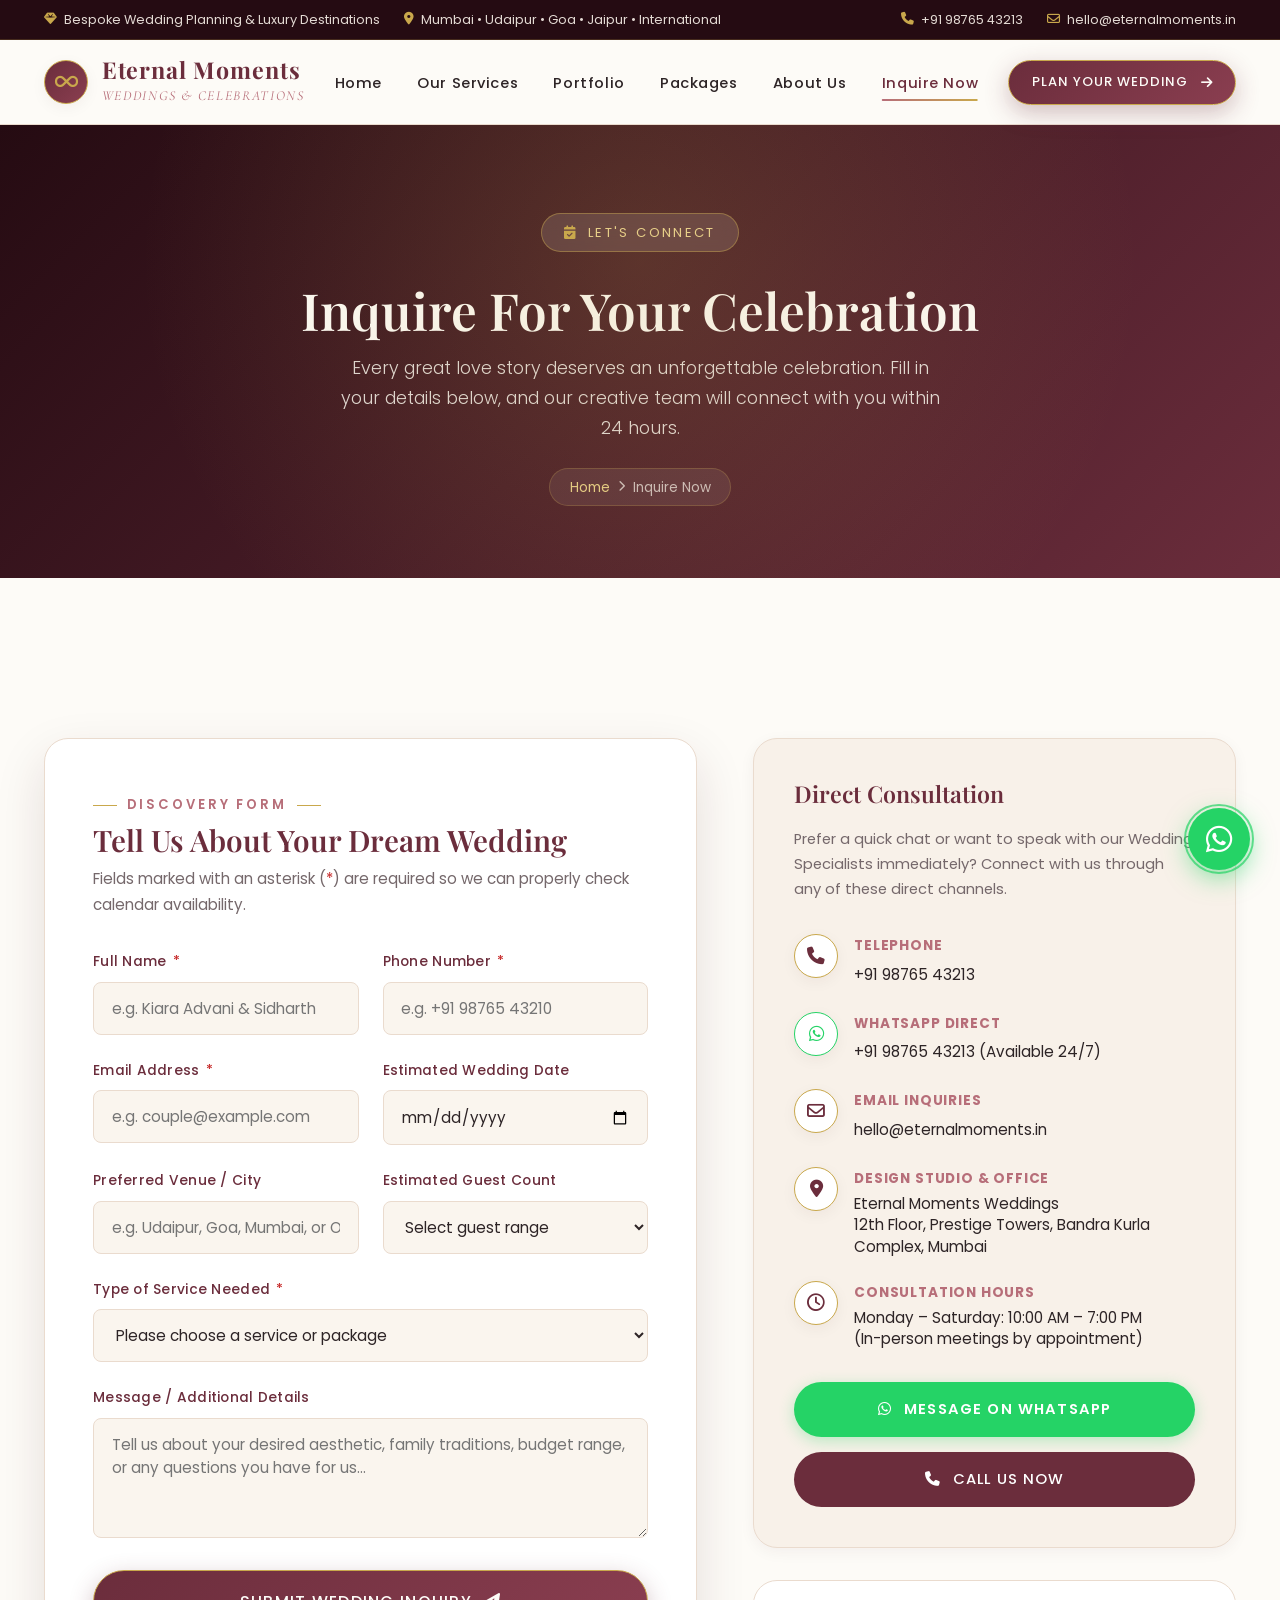
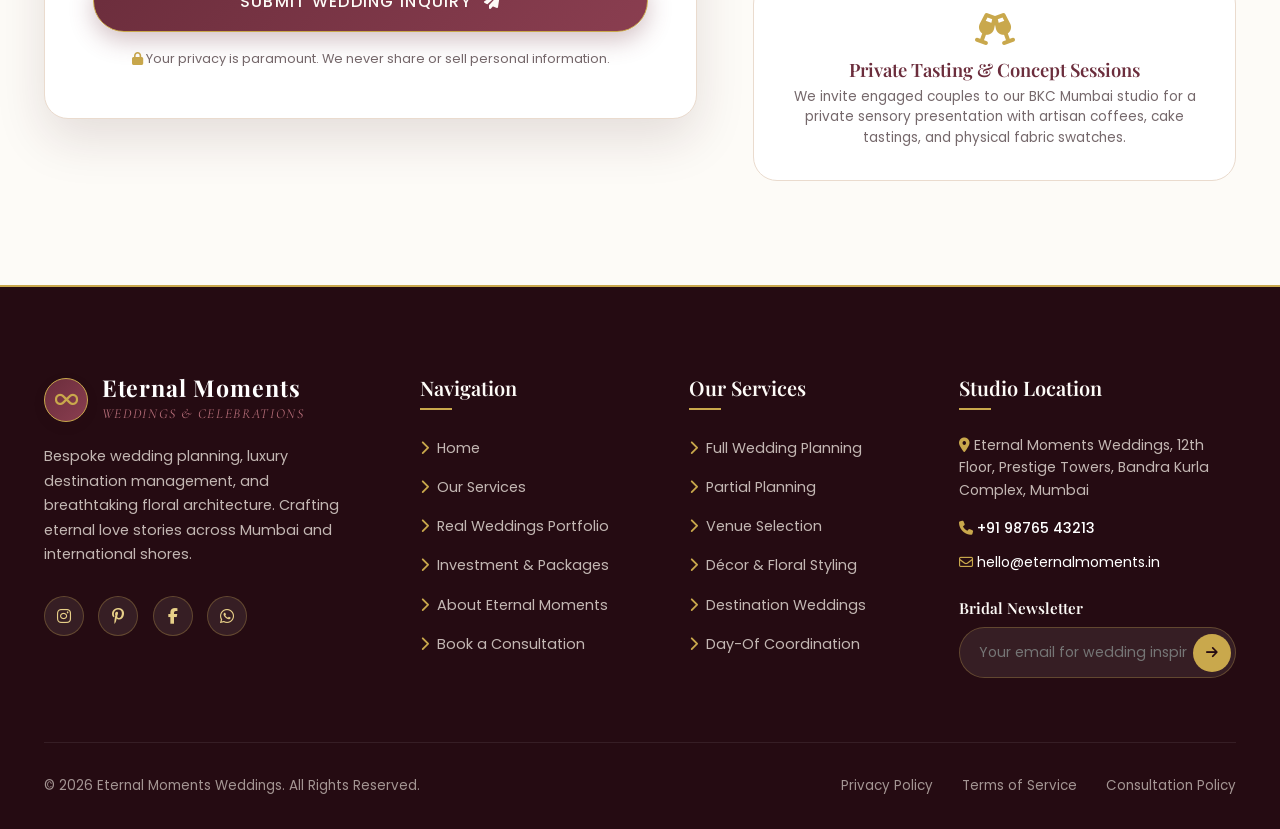
<file: inquire.html>
<!DOCTYPE html>
<html lang="en">
<head>
  <meta charset="UTF-8">
  <meta name="viewport" content="width=device-width, initial-scale=1.0">
  <title>Inquire Now | Eternal Moments Weddings Mumbai</title>
  <meta name="description" content="Begin planning your luxury wedding with Eternal Moments Weddings. Request a personalized consultation, check date availability, or chat directly via WhatsApp.">
  
  <!-- Font Awesome Icons -->
  <link rel="stylesheet" href="https://cdnjs.cloudflare.com/ajax/libs/font-awesome/6.5.1/css/all.min.css">
  
  <!-- Custom Luxury Stylesheet -->
  <link rel="stylesheet" href="css/style.css">
</head>
<body>

  <!-- Top Announcement Bar -->
  <aside class="top-bar" aria-label="Announcement & Direct Contact">
    <div class="container top-bar-inner">
      <div class="top-bar-left">
        <span class="top-bar-link">
          <i class="fa-solid fa-gem"></i> Bespoke Wedding Planning &amp; Luxury Destinations
        </span>
        <span class="top-bar-link">
          <i class="fa-solid fa-location-dot"></i> Mumbai • Udaipur • Goa • Jaipur • International
        </span>
      </div>
      <div class="top-bar-right">
        <a href="tel:+919876543213" class="top-bar-link">
          <i class="fa-solid fa-phone"></i> +91 98765 43213
        </a>
        <a href="mailto:hello@eternalmoments.in" class="top-bar-link">
          <i class="fa-regular fa-envelope"></i> hello@eternalmoments.in
        </a>
      </div>
    </div>
  </aside>

  <!-- Sticky Luxury Navigation Bar -->
  <header class="site-header" id="siteHeader">
    <div class="container nav-container">
      <a href="index.html" class="brand-logo" aria-label="Eternal Moments Weddings Home">
        <div class="brand-emblem"><i class="fa-solid fa-infinity"></i></div>
        <div class="brand-text">
          <span class="brand-name">Eternal Moments</span>
          <span class="brand-tagline">WEDDINGS &amp; CELEBRATIONS</span>
        </div>
      </a>

      <nav aria-label="Main Navigation">
        <ul class="nav-menu">
          <li><a href="index.html" class="nav-link">Home</a></li>
          <li><a href="services.html" class="nav-link">Our Services</a></li>
          <li><a href="portfolio.html" class="nav-link">Portfolio</a></li>
          <li><a href="packages.html" class="nav-link">Packages</a></li>
          <li><a href="about.html" class="nav-link">About Us</a></li>
          <li><a href="inquire.html" class="nav-link active">Inquire Now</a></li>
        </ul>
      </nav>

      <div class="nav-actions">
        <a href="inquire.html" class="btn btn-primary btn-sm">
          <span>Plan Your Wedding</span>
          <i class="fa-solid fa-arrow-right"></i>
        </a>
        <button class="mobile-toggle" aria-label="Toggle Navigation Menu">
          <i class="fa-solid fa-bars"></i>
        </button>
      </div>
    </div>
  </header>

  <!-- Mobile Drawer Menu -->
  <div class="mobile-drawer-overlay"></div>
  <aside class="mobile-drawer" aria-label="Mobile Navigation">
    <div>
      <div class="mobile-drawer-header">
        <div class="brand-logo">
          <div class="brand-emblem"><i class="fa-solid fa-infinity"></i></div>
          <span class="brand-name" style="font-size: 1.25rem;">Eternal Moments</span>
        </div>
        <button class="mobile-close-btn" aria-label="Close Navigation Menu">
          <i class="fa-solid fa-xmark"></i>
        </button>
      </div>
      <ul class="mobile-nav-links">
        <li><a href="index.html">Home</a></li>
        <li><a href="services.html">Our Services</a></li>
        <li><a href="portfolio.html">Portfolio</a></li>
        <li><a href="packages.html">Packages</a></li>
        <li><a href="about.html">About Us</a></li>
        <li><a href="inquire.html" class="active">Inquire Now</a></li>
      </ul>
    </div>
    <div class="mobile-drawer-footer">
      <div class="mobile-contact-item">
        <i class="fa-solid fa-phone"></i>
        <a href="tel:+919876543213">+91 98765 43213</a>
      </div>
      <div class="mobile-contact-item">
        <i class="fa-regular fa-envelope"></i>
        <a href="mailto:hello@eternalmoments.in">hello@eternalmoments.in</a>
      </div>
      <a href="inquire.html" class="btn btn-primary" style="width: 100%; margin-top: 1rem;">
        Plan Your Wedding
      </a>
    </div>
  </aside>

  <main id="mainContent">

    <!-- Page Hero Banner -->
    <section class="page-hero">
      <div class="container">
        <span class="hero-badge">
          <i class="fa-solid fa-calendar-check text-gold"></i>
          <span>Let's Connect</span>
        </span>
        <h1 class="page-hero-title">Inquire For Your Celebration</h1>
        <p class="page-hero-subtitle">
          Every great love story deserves an unforgettable celebration. Fill in your details below, and our creative team will connect with you within 24 hours.
        </p>
        <div class="breadcrumbs">
          <a href="index.html">Home</a>
          <i class="fa-solid fa-chevron-right" style="font-size: 0.7rem;"></i>
          <span>Inquire Now</span>
        </div>
      </div>
    </section>

    <!-- Inquiry Main Section -->
    <section class="section-padding bg-warm-white" id="inquiryMainSection">
      <div class="container">
        <div class="inquiry-grid">

          <!-- 1. Interactive Form Card -->
          <div class="inquiry-form-card">
            <div style="margin-bottom: 2rem;">
              <span class="section-tagline" style="margin-bottom: 0.3rem;">Discovery Form</span>
              <h2 style="font-size: 1.85rem; color: var(--color-burgundy); margin-bottom: 0.5rem;">Tell Us About Your Dream Wedding</h2>
              <p style="color: var(--color-text-muted); font-size: 0.95rem;">
                Fields marked with an asterisk (<span style="color: #C62828;">*</span>) are required so we can properly check calendar availability.
              </p>
            </div>

            <form id="weddingInquiryForm" novalidate>

              <!-- Row 1: Name & Phone -->
              <div class="form-group-row">
                <div class="form-group">
                  <label for="fullName" class="form-label">Full Name <span class="req">*</span></label>
                  <input 
                    type="text" 
                    id="fullName" 
                    name="fullName" 
                    class="form-control" 
                    placeholder="e.g. Kiara Advani & Sidharth" 
                    required
                  >
                  <div class="form-error-msg">Please enter your full name.</div>
                </div>

                <div class="form-group">
                  <label for="phone" class="form-label">Phone Number <span class="req">*</span></label>
                  <input 
                    type="tel" 
                    id="phone" 
                    name="phone" 
                    class="form-control" 
                    placeholder="e.g. +91 98765 43210" 
                    required
                  >
                  <div class="form-error-msg">Please enter a valid phone number (min. 10 digits).</div>
                </div>
              </div>

              <!-- Row 2: Email & Wedding Date -->
              <div class="form-group-row">
                <div class="form-group">
                  <label for="email" class="form-label">Email Address <span class="req">*</span></label>
                  <input 
                    type="email" 
                    id="email" 
                    name="email" 
                    class="form-control" 
                    placeholder="e.g. couple@example.com" 
                    required
                  >
                  <div class="form-error-msg">Please enter a valid email address.</div>
                </div>

                <div class="form-group">
                  <label for="weddingDate" class="form-label">Estimated Wedding Date</label>
                  <input 
                    type="date" 
                    id="weddingDate" 
                    name="weddingDate" 
                    class="form-control"
                  >
                  <div class="form-error-msg">Please select a valid date.</div>
                </div>
              </div>

              <!-- Row 3: Venue & Guest Count -->
              <div class="form-group-row">
                <div class="form-group">
                  <label for="venueLocation" class="form-label">Preferred Venue / City</label>
                  <input 
                    type="text" 
                    id="venueLocation" 
                    name="venueLocation" 
                    class="form-control" 
                    placeholder="e.g. Udaipur, Goa, Mumbai, or Open to ideas"
                  >
                </div>

                <div class="form-group">
                  <label for="guestCount" class="form-label">Estimated Guest Count</label>
                  <select id="guestCount" name="guestCount" class="form-control">
                    <option value="">Select guest range</option>
                    <option value="Under 100 (Intimate Soiree)">Under 100 (Intimate Soiree)</option>
                    <option value="100 - 250 (Mid-Sized Celebration)">100 - 250 (Mid-Sized Celebration)</option>
                    <option value="250 - 500 (Grand Celebration)">250 - 500 (Grand Celebration)</option>
                    <option value="500+ (Royal / Mega Celebration)">500+ (Royal / Mega Celebration)</option>
                  </select>
                </div>
              </div>

              <!-- Row 4: Service Type Dropdown -->
              <div class="form-group">
                <label for="serviceSelect" class="form-label">Type of Service Needed <span class="req">*</span></label>
                <select id="serviceSelect" name="serviceSelect" class="form-control" required>
                  <option value="">Please choose a service or package</option>
                  <optgroup label="Core Services">
                    <option value="Full Wedding Planning">Full Wedding Planning</option>
                    <option value="Partial Wedding Planning">Partial Wedding Planning</option>
                    <option value="Venue Selection & Management">Venue Selection &amp; Management</option>
                    <option value="Décor & Styling">Décor &amp; Styling</option>
                    <option value="Destination Weddings">Destination Weddings</option>
                    <option value="Wedding Day Coordination">Wedding Day Coordination</option>
                  </optgroup>
                  <optgroup label="Curated Investment Packages">
                    <option value="Essential Package (₹1,50,000)">Essential Package (Starting from ₹1,50,000)</option>
                    <option value="Premium Package (₹3,50,000)">Premium Package - Most Popular (Starting from ₹3,50,000)</option>
                    <option value="Luxury Package (₹7,00,000)">Luxury Package (Starting from ₹7,00,000)</option>
                  </optgroup>
                </select>
                <div class="form-error-msg">Please select the service or package you are interested in.</div>
              </div>

              <!-- Row 5: Message / Additional Details -->
              <div class="form-group">
                <label for="messageNotes" class="form-label">Message / Additional Details</label>
                <textarea 
                  id="messageNotes" 
                  name="messageNotes" 
                  class="form-control" 
                  placeholder="Tell us about your desired aesthetic, family traditions, budget range, or any questions you have for us..."
                ></textarea>
              </div>

              <!-- Submit Button -->
              <button type="submit" class="btn btn-primary" style="width: 100%; font-size: 1rem; padding: 1.1rem;" id="submitInquiryBtn">
                <span>Submit Wedding Inquiry</span>
                <i class="fa-solid fa-paper-plane"></i>
              </button>

              <div style="text-align: center; margin-top: 1rem; font-size: 0.8rem; color: var(--color-text-muted);">
                <i class="fa-solid fa-lock text-gold"></i>
                Your privacy is paramount. We never share or sell personal information.
              </div>
            </form>
          </div>

          <!-- 2. Direct Contact Sidebar -->
          <div class="contact-sidebar">
            <div class="contact-info-card">
              <h3>Direct Consultation</h3>
              <p style="color: var(--color-text-muted); font-size: 0.92rem; margin-bottom: 2rem;">
                Prefer a quick chat or want to speak with our Wedding Specialists immediately? Connect with us through any of these direct channels.
              </p>

              <ul class="contact-info-list">
                <!-- Phone -->
                <li class="contact-info-item">
                  <div class="contact-info-icon">
                    <i class="fa-solid fa-phone"></i>
                  </div>
                  <div class="contact-info-text">
                    <strong>Telephone</strong>
                    <a href="tel:+919876543213">+91 98765 43213</a>
                  </div>
                </li>

                <!-- WhatsApp -->
                <li class="contact-info-item">
                  <div class="contact-info-icon" style="color: #25D366; border-color: #25D366;">
                    <i class="fa-brands fa-whatsapp"></i>
                  </div>
                  <div class="contact-info-text">
                    <strong>WhatsApp Direct</strong>
                    <a href="https://wa.me/919876543213?text=Hello%20Eternal%20Moments%20Weddings%2C%20I%20am%20interested%20in%20planning%20my%20wedding." target="_blank" rel="noopener noreferrer">
                      +91 98765 43213 (Available 24/7)
                    </a>
                  </div>
                </li>

                <!-- Email -->
                <li class="contact-info-item">
                  <div class="contact-info-icon">
                    <i class="fa-regular fa-envelope"></i>
                  </div>
                  <div class="contact-info-text">
                    <strong>Email Inquiries</strong>
                    <a href="mailto:hello@eternalmoments.in">hello@eternalmoments.in</a>
                  </div>
                </li>

                <!-- Address -->
                <li class="contact-info-item">
                  <div class="contact-info-icon">
                    <i class="fa-solid fa-location-dot"></i>
                  </div>
                  <div class="contact-info-text">
                    <strong>Design Studio &amp; Office</strong>
                    <p>
                      Eternal Moments Weddings<br>
                      12th Floor, Prestige Towers, Bandra Kurla Complex, Mumbai
                    </p>
                  </div>
                </li>

                <!-- Hours -->
                <li class="contact-info-item">
                  <div class="contact-info-icon">
                    <i class="fa-regular fa-clock"></i>
                  </div>
                  <div class="contact-info-text">
                    <strong>Consultation Hours</strong>
                    <p>Monday – Saturday: 10:00 AM – 7:00 PM<br>(In-person meetings by appointment)</p>
                  </div>
                </li>
              </ul>

              <!-- Quick Action Direct Buttons -->
              <div class="direct-buttons">
                <a 
                  href="https://wa.me/919876543213?text=Hello%20Eternal%20Moments%20Weddings%2C%20I%20am%20interested%20in%20planning%20my%20wedding." 
                  target="_blank" 
                  rel="noopener noreferrer" 
                  class="btn btn-whatsapp-direct"
                  id="directWhatsAppBtn"
                >
                  <i class="fa-brands fa-whatsapp"></i>
                  <span>Message on WhatsApp</span>
                </a>

                <a 
                  href="tel:+919876543213" 
                  class="btn btn-call-direct"
                  id="directCallBtn"
                >
                  <i class="fa-solid fa-phone"></i>
                  <span>Call Us Now</span>
                </a>
              </div>
            </div>

            <!-- Studio Experience Card -->
            <div style="background: var(--color-white); border-radius: var(--radius-lg); padding: 2rem; border: 1px solid var(--color-border); text-align: center;">
              <i class="fa-solid fa-champagne-glasses text-gold" style="font-size: 2rem; margin-bottom: 0.8rem;"></i>
              <h4 style="font-size: 1.15rem; color: var(--color-burgundy); margin-bottom: 0.4rem;">Private Tasting &amp; Concept Sessions</h4>
              <p style="font-size: 0.85rem; color: var(--color-text-muted); line-height: 1.5;">
                We invite engaged couples to our BKC Mumbai studio for a private sensory presentation with artisan coffees, cake tastings, and physical fabric swatches.
              </p>
            </div>

          </div>

        </div>
      </div>
    </section>

    <!-- Success Modal Popup -->
    <div class="success-modal" id="inquirySuccessModal" aria-modal="true" role="dialog" aria-label="Inquiry Sent Confirmation">
      <div class="success-modal-content">
        <div class="success-icon-wrap">
          <i class="fa-solid fa-check"></i>
        </div>
        <h3 class="success-title">Thank you for reaching out!</h3>
        <p class="success-text" style="color: var(--color-burgundy); font-weight: 500; font-size: 1.1rem;">
          We will contact you within 24 hours.
        </p>
        <p class="success-text" style="font-size: 0.92rem; margin-bottom: 1.5rem;">
          Our Senior Wedding Director has received your inquiry and is reviewing your wedding date and venue requirements.
        </p>

        <!-- Dynamic Details Snapshot -->
        <div class="success-details-preview" id="successDetailsPreview">
          <!-- Populated dynamically via main.js -->
        </div>

        <div style="display: flex; flex-direction: column; gap: 0.8rem;">
          <a href="#" target="_blank" rel="noopener noreferrer" class="btn btn-whatsapp-direct" id="directWhatsAppConfirm">
            <i class="fa-brands fa-whatsapp"></i>
            <span>Confirm Instantaneously on WhatsApp</span>
          </a>
          <button type="button" class="btn btn-secondary" id="closeSuccessModalBtn">
            Back to Website
          </button>
        </div>
      </div>
    </div>

  </main>

  <!-- Global Footer -->
  <footer class="site-footer">
    <div class="container">
      <div class="footer-grid">
        <div>
          <div class="brand-logo" style="margin-bottom: 0.5rem;">
            <div class="brand-emblem"><i class="fa-solid fa-infinity"></i></div>
            <div class="brand-text">
              <span class="brand-name" style="color: #FFFFFF;">Eternal Moments</span>
              <span class="brand-tagline">WEDDINGS &amp; CELEBRATIONS</span>
            </div>
          </div>
          <p class="footer-brand-desc">
            Bespoke wedding planning, luxury destination management, and breathtaking floral architecture. Crafting eternal love stories across Mumbai and international shores.
          </p>
          <div class="footer-socials">
            <a href="https://instagram.com" target="_blank" rel="noopener noreferrer" class="footer-social-link" aria-label="Instagram">
              <i class="fa-brands fa-instagram"></i>
            </a>
            <a href="https://pinterest.com" target="_blank" rel="noopener noreferrer" class="footer-social-link" aria-label="Pinterest">
              <i class="fa-brands fa-pinterest-p"></i>
            </a>
            <a href="https://facebook.com" target="_blank" rel="noopener noreferrer" class="footer-social-link" aria-label="Facebook">
              <i class="fa-brands fa-facebook-f"></i>
            </a>
            <a href="https://wa.me/919876543213?text=Hello%20Eternal%20Moments%20Weddings%2C%20I%20am%20interested%20in%20planning%20my%20wedding." target="_blank" rel="noopener noreferrer" class="footer-social-link" aria-label="WhatsApp">
              <i class="fa-brands fa-whatsapp"></i>
            </a>
          </div>
        </div>

        <div>
          <h4 class="footer-col-title">Navigation</h4>
          <ul class="footer-links">
            <li><a href="index.html"><i class="fa-solid fa-chevron-right text-gold"></i> Home</a></li>
            <li><a href="services.html"><i class="fa-solid fa-chevron-right text-gold"></i> Our Services</a></li>
            <li><a href="portfolio.html"><i class="fa-solid fa-chevron-right text-gold"></i> Real Weddings Portfolio</a></li>
            <li><a href="packages.html"><i class="fa-solid fa-chevron-right text-gold"></i> Investment &amp; Packages</a></li>
            <li><a href="about.html"><i class="fa-solid fa-chevron-right text-gold"></i> About Eternal Moments</a></li>
            <li><a href="inquire.html"><i class="fa-solid fa-chevron-right text-gold"></i> Book a Consultation</a></li>
          </ul>
        </div>

        <div>
          <h4 class="footer-col-title">Our Services</h4>
          <ul class="footer-links">
            <li><a href="services.html#full-planning"><i class="fa-solid fa-chevron-right text-gold"></i> Full Wedding Planning</a></li>
            <li><a href="services.html#partial-planning"><i class="fa-solid fa-chevron-right text-gold"></i> Partial Planning</a></li>
            <li><a href="services.html#venue-selection"><i class="fa-solid fa-chevron-right text-gold"></i> Venue Selection</a></li>
            <li><a href="services.html#decor-styling"><i class="fa-solid fa-chevron-right text-gold"></i> Décor &amp; Floral Styling</a></li>
            <li><a href="services.html#destination-weddings"><i class="fa-solid fa-chevron-right text-gold"></i> Destination Weddings</a></li>
            <li><a href="services.html#day-coordination"><i class="fa-solid fa-chevron-right text-gold"></i> Day-Of Coordination</a></li>
          </ul>
        </div>

        <div>
          <h4 class="footer-col-title">Studio Location</h4>
          <p style="font-size: 0.88rem; line-height: 1.6; margin-bottom: 1rem; color: rgba(248, 241, 233, 0.75);">
            <i class="fa-solid fa-location-dot text-gold"></i>
            Eternal Moments Weddings, 12th Floor, Prestige Towers, Bandra Kurla Complex, Mumbai
          </p>
          <p style="font-size: 0.88rem; margin-bottom: 0.6rem; color: rgba(248, 241, 233, 0.75);">
            <i class="fa-solid fa-phone text-gold"></i>
            <a href="tel:+919876543213" style="color: #FFFFFF; font-weight: 500;">+91 98765 43213</a>
          </p>
          <p style="font-size: 0.88rem; margin-bottom: 1.5rem; color: rgba(248, 241, 233, 0.75);">
            <i class="fa-regular fa-envelope text-gold"></i>
            <a href="mailto:hello@eternalmoments.in" style="color: #FFFFFF;">hello@eternalmoments.in</a>
          </p>
          <h5 style="color: var(--color-warm-white); font-size: 0.95rem; margin-bottom: 0.6rem;">Bridal Newsletter</h5>
          <form class="footer-newsletter-form">
            <input type="email" class="footer-newsletter-input" placeholder="Your email for wedding inspiration..." required>
            <button type="submit" class="footer-newsletter-btn" aria-label="Subscribe to newsletter">
              <i class="fa-solid fa-arrow-right"></i>
            </button>
          </form>
        </div>
      </div>

      <div class="footer-bottom">
        <div>
          &copy; 2026 Eternal Moments Weddings. All Rights Reserved.
        </div>
        <div class="footer-bottom-links">
          <a href="#">Privacy Policy</a>
          <a href="#">Terms of Service</a>
          <a href="inquire.html">Consultation Policy</a>
        </div>
      </div>
    </div>
  </footer>

  <!-- Floating WhatsApp Button -->
  <a 
    href="https://wa.me/919876543213?text=Hello%20Eternal%20Moments%20Weddings%2C%20I%20am%20interested%20in%20planning%20my%20wedding." 
    target="_blank" 
    rel="noopener noreferrer" 
    class="floating-whatsapp" 
    aria-label="Chat with Wedding Specialist on WhatsApp"
  >
    <i class="fa-brands fa-whatsapp"></i>
    <span class="whatsapp-tooltip">Chat with our Wedding Specialists</span>
  </a>

  <!-- Back to Top Button -->
  <button class="back-to-top" aria-label="Back to Top">
    <i class="fa-solid fa-chevron-up"></i>
  </button>

  <script src="js/main.js"></script>
</body>
</html>
</file>
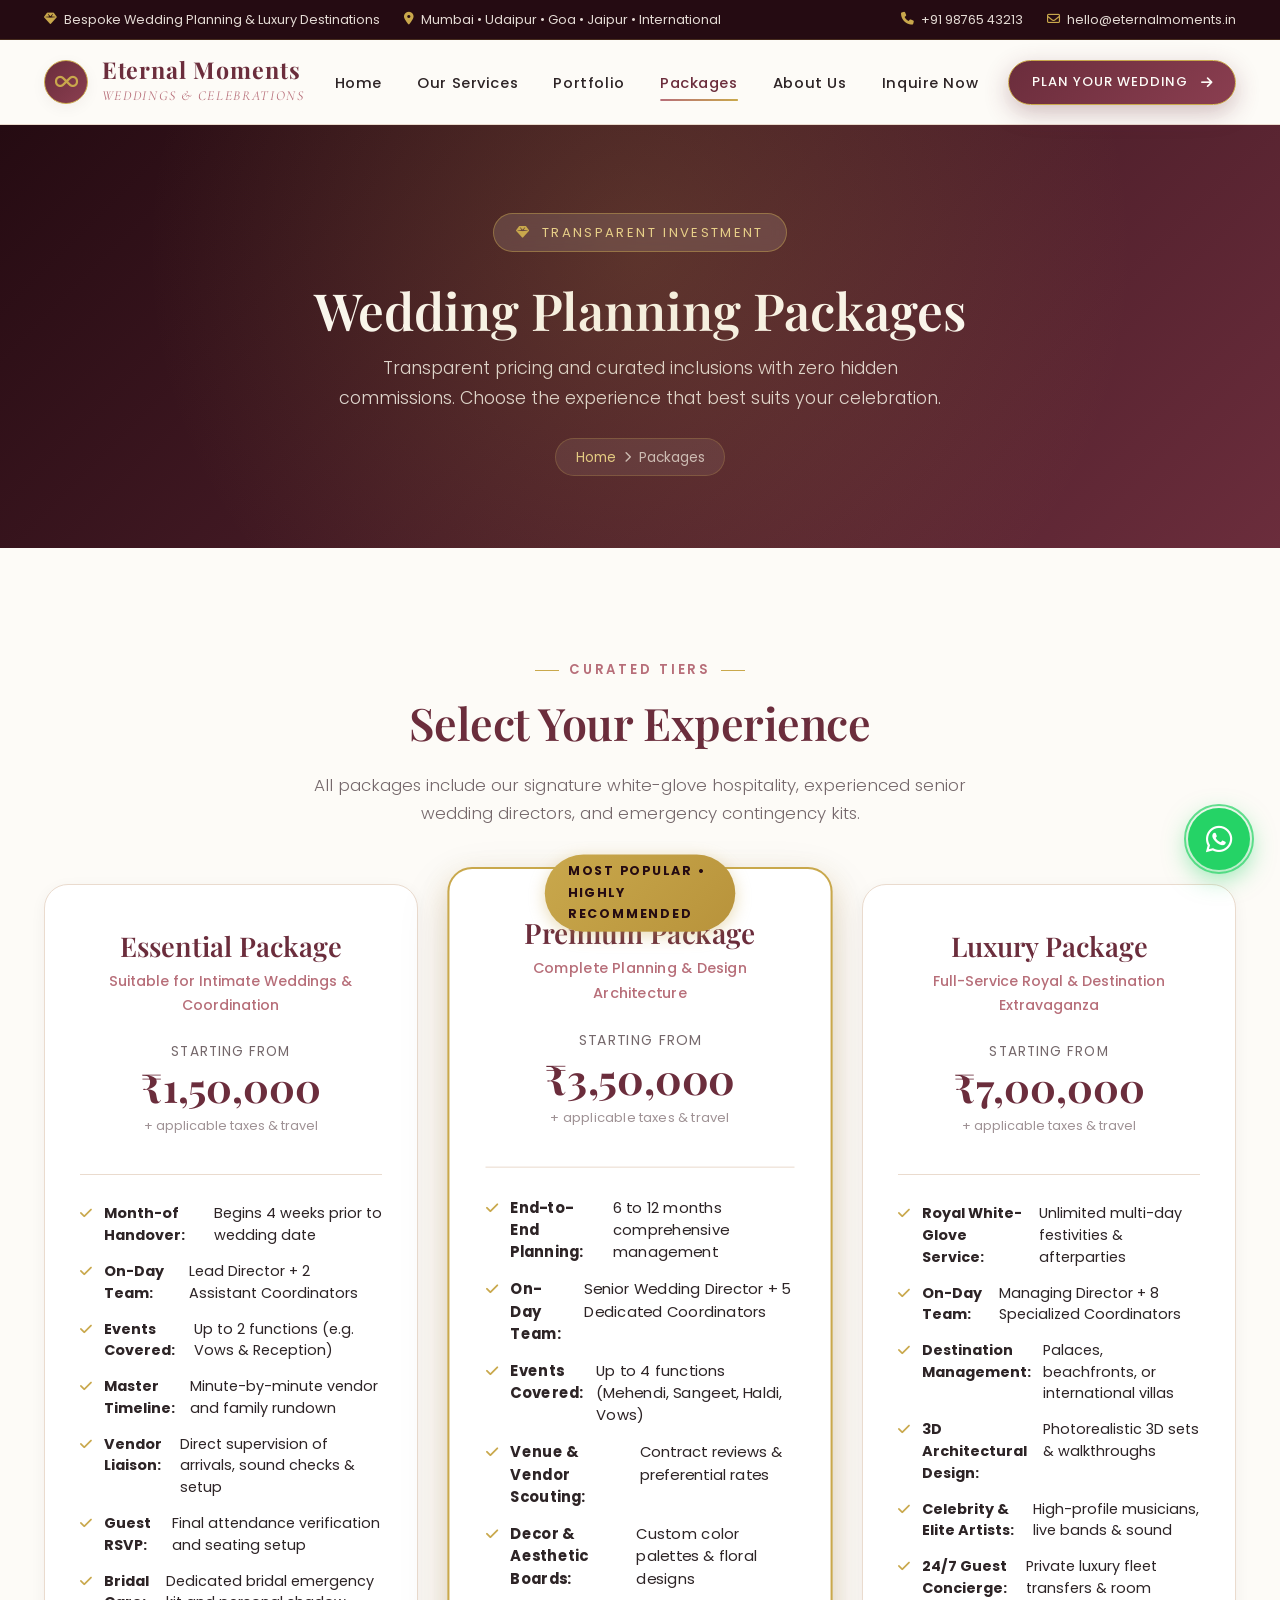
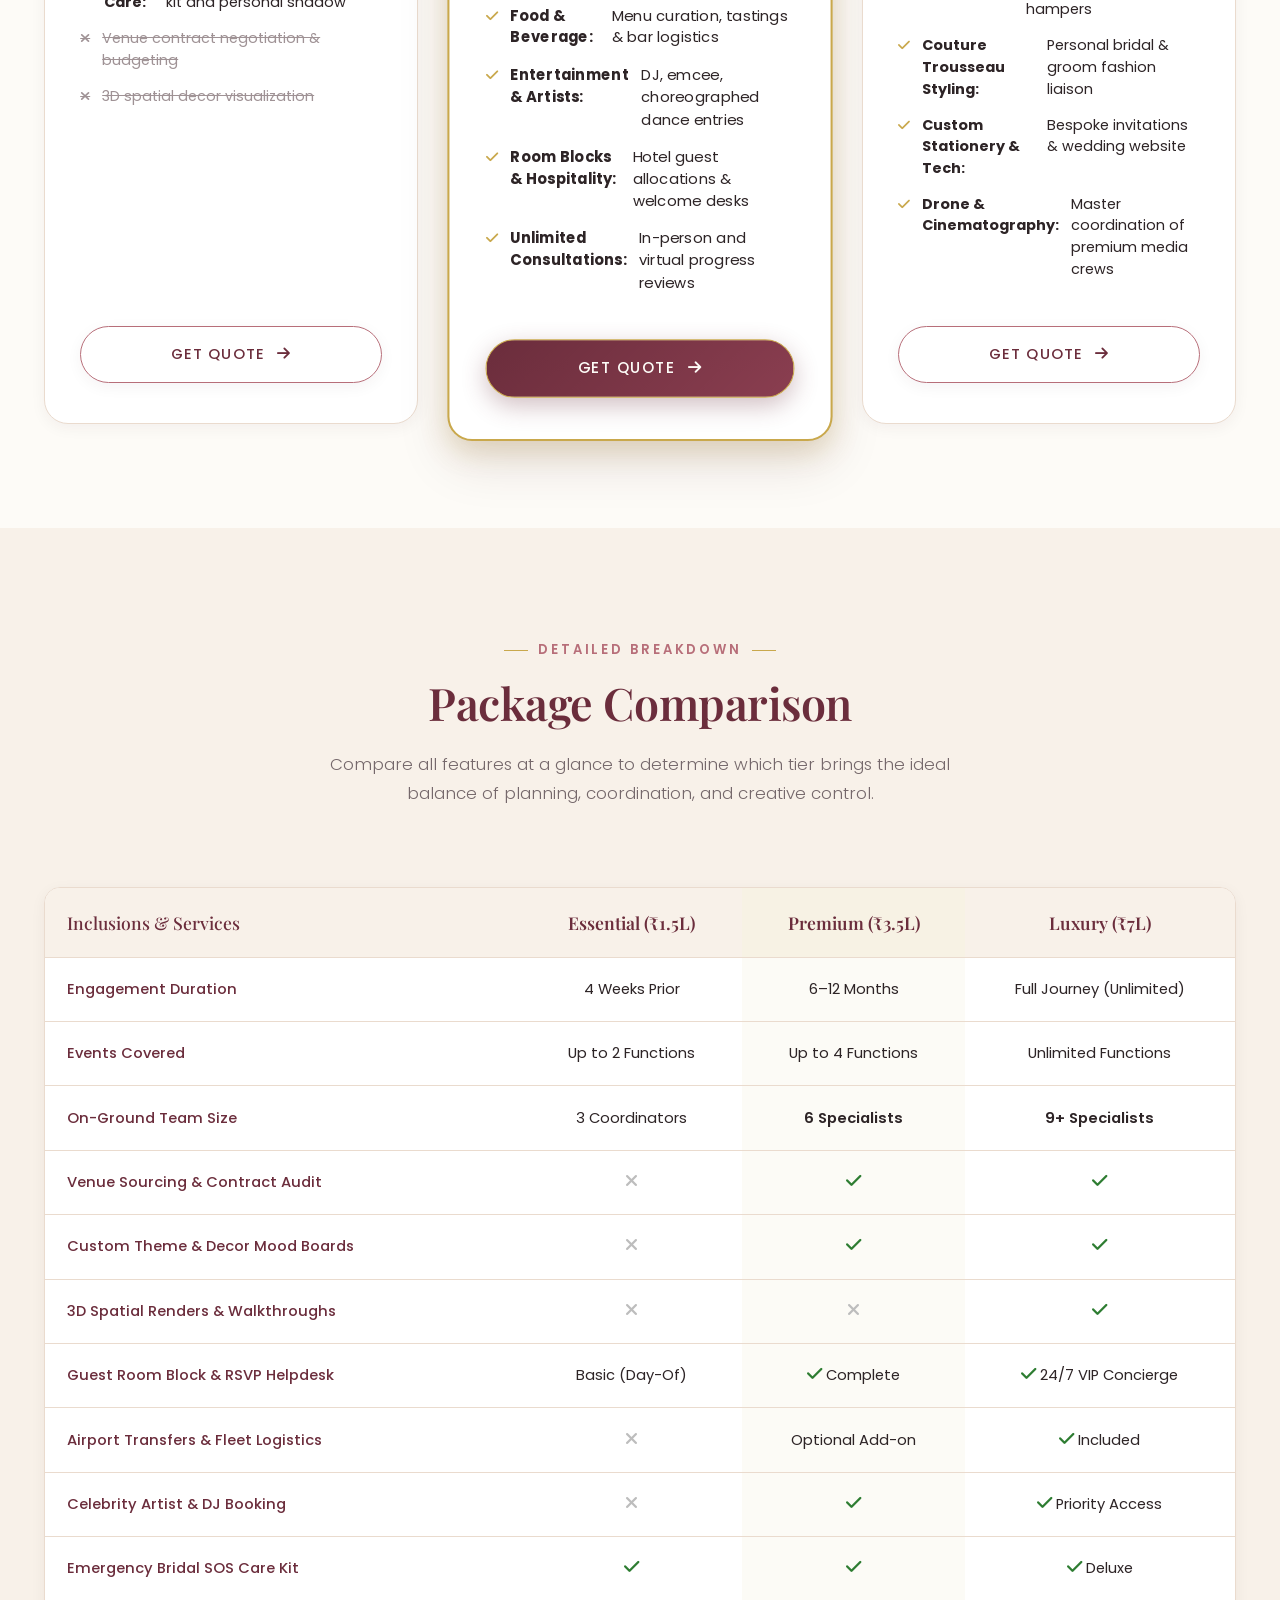
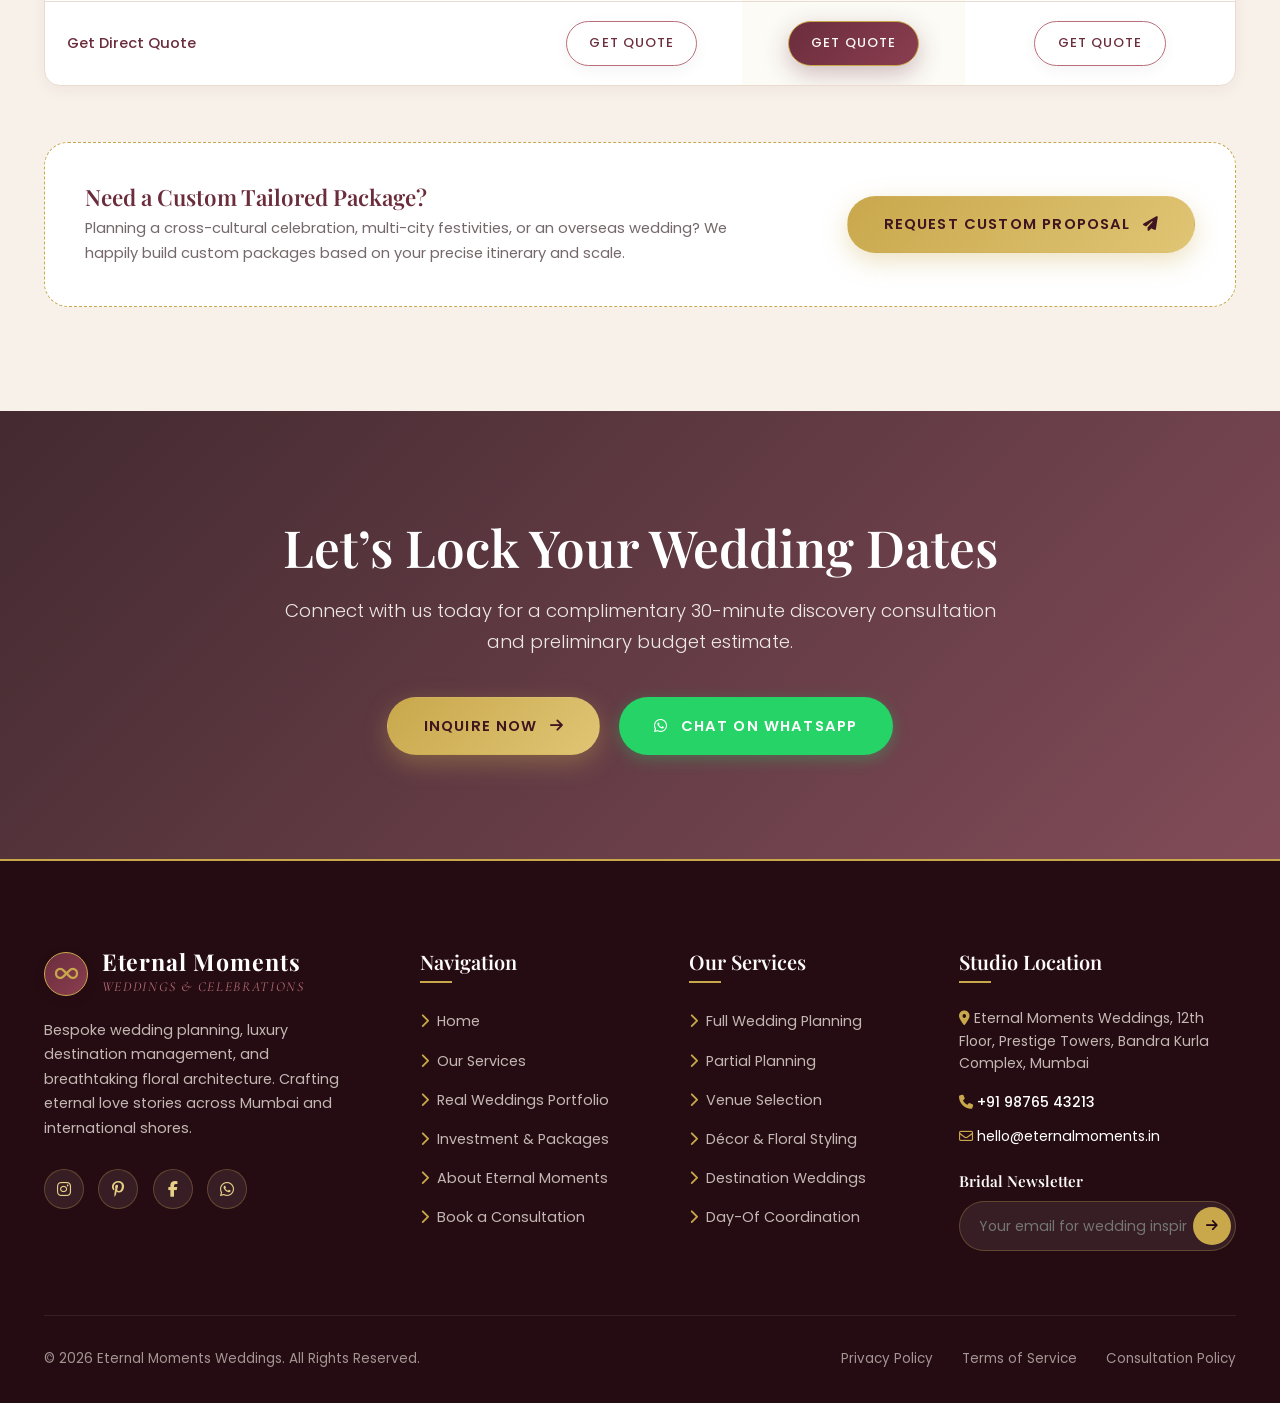
<file: packages.html>
<!DOCTYPE html>
<html lang="en">
<head>
  <meta charset="UTF-8">
  <meta name="viewport" content="width=device-width, initial-scale=1.0">
  <title>Wedding Planning Packages &amp; Pricing | Eternal Moments Weddings</title>
  <meta name="description" content="Explore our transparent wedding planning packages: Essential Package from ₹1,50,000, Premium Package from ₹3,50,000, and Luxury Package from ₹7,00,000.">
  
  <!-- Font Awesome Icons -->
  <link rel="stylesheet" href="https://cdnjs.cloudflare.com/ajax/libs/font-awesome/6.5.1/css/all.min.css">
  
  <!-- Custom Luxury Stylesheet -->
  <link rel="stylesheet" href="css/style.css">
</head>
<body>

  <!-- Top Announcement Bar -->
  <aside class="top-bar" aria-label="Announcement & Direct Contact">
    <div class="container top-bar-inner">
      <div class="top-bar-left">
        <span class="top-bar-link">
          <i class="fa-solid fa-gem"></i> Bespoke Wedding Planning &amp; Luxury Destinations
        </span>
        <span class="top-bar-link">
          <i class="fa-solid fa-location-dot"></i> Mumbai • Udaipur • Goa • Jaipur • International
        </span>
      </div>
      <div class="top-bar-right">
        <a href="tel:+919876543213" class="top-bar-link">
          <i class="fa-solid fa-phone"></i> +91 98765 43213
        </a>
        <a href="mailto:hello@eternalmoments.in" class="top-bar-link">
          <i class="fa-regular fa-envelope"></i> hello@eternalmoments.in
        </a>
      </div>
    </div>
  </aside>

  <!-- Sticky Luxury Navigation Bar -->
  <header class="site-header" id="siteHeader">
    <div class="container nav-container">
      <a href="index.html" class="brand-logo" aria-label="Eternal Moments Weddings Home">
        <div class="brand-emblem"><i class="fa-solid fa-infinity"></i></div>
        <div class="brand-text">
          <span class="brand-name">Eternal Moments</span>
          <span class="brand-tagline">WEDDINGS &amp; CELEBRATIONS</span>
        </div>
      </a>

      <nav aria-label="Main Navigation">
        <ul class="nav-menu">
          <li><a href="index.html" class="nav-link">Home</a></li>
          <li><a href="services.html" class="nav-link">Our Services</a></li>
          <li><a href="portfolio.html" class="nav-link">Portfolio</a></li>
          <li><a href="packages.html" class="nav-link active">Packages</a></li>
          <li><a href="about.html" class="nav-link">About Us</a></li>
          <li><a href="inquire.html" class="nav-link">Inquire Now</a></li>
        </ul>
      </nav>

      <div class="nav-actions">
        <a href="inquire.html" class="btn btn-primary btn-sm">
          <span>Plan Your Wedding</span>
          <i class="fa-solid fa-arrow-right"></i>
        </a>
        <button class="mobile-toggle" aria-label="Toggle Navigation Menu">
          <i class="fa-solid fa-bars"></i>
        </button>
      </div>
    </div>
  </header>

  <!-- Mobile Drawer Menu -->
  <div class="mobile-drawer-overlay"></div>
  <aside class="mobile-drawer" aria-label="Mobile Navigation">
    <div>
      <div class="mobile-drawer-header">
        <div class="brand-logo">
          <div class="brand-emblem"><i class="fa-solid fa-infinity"></i></div>
          <span class="brand-name" style="font-size: 1.25rem;">Eternal Moments</span>
        </div>
        <button class="mobile-close-btn" aria-label="Close Navigation Menu">
          <i class="fa-solid fa-xmark"></i>
        </button>
      </div>
      <ul class="mobile-nav-links">
        <li><a href="index.html">Home</a></li>
        <li><a href="services.html">Our Services</a></li>
        <li><a href="portfolio.html">Portfolio</a></li>
        <li><a href="packages.html" class="active">Packages</a></li>
        <li><a href="about.html">About Us</a></li>
        <li><a href="inquire.html">Inquire Now</a></li>
      </ul>
    </div>
    <div class="mobile-drawer-footer">
      <div class="mobile-contact-item">
        <i class="fa-solid fa-phone"></i>
        <a href="tel:+919876543213">+91 98765 43213</a>
      </div>
      <div class="mobile-contact-item">
        <i class="fa-regular fa-envelope"></i>
        <a href="mailto:hello@eternalmoments.in">hello@eternalmoments.in</a>
      </div>
      <a href="inquire.html" class="btn btn-primary" style="width: 100%; margin-top: 1rem;">
        Plan Your Wedding
      </a>
    </div>
  </aside>

  <main id="mainContent">

    <!-- Page Hero Banner -->
    <section class="page-hero">
      <div class="container">
        <span class="hero-badge">
          <i class="fa-solid fa-gem text-gold"></i>
          <span>Transparent Investment</span>
        </span>
        <h1 class="page-hero-title">Wedding Planning Packages</h1>
        <p class="page-hero-subtitle">
          Transparent pricing and curated inclusions with zero hidden commissions. Choose the experience that best suits your celebration.
        </p>
        <div class="breadcrumbs">
          <a href="index.html">Home</a>
          <i class="fa-solid fa-chevron-right" style="font-size: 0.7rem;"></i>
          <span>Packages</span>
        </div>
      </div>
    </section>

    <!-- Packages Section -->
    <section class="section-padding bg-warm-white" id="packagesPricingSection">
      <div class="container">
        <div class="text-center">
          <span class="section-tagline">Curated Tiers</span>
          <h2 class="section-title">Select Your Experience</h2>
          <p class="section-subtitle">
            All packages include our signature white-glove hospitality, experienced senior wedding directors, and emergency contingency kits.
          </p>
        </div>

        <div class="packages-grid">

          <!-- Package 1: Essential Package -->
          <article class="package-card" id="packageEssential">
            <div class="package-header">
              <h3 class="package-title">Essential Package</h3>
              <div class="package-subtitle">Suitable for Intimate Weddings &amp; Coordination</div>
              <div class="package-price-wrap">
                <span class="price-prefix">Starting from</span>
                <div class="package-price">₹1,50,000</div>
                <span class="price-condition">+ applicable taxes &amp; travel</span>
              </div>
            </div>

            <ul class="package-features">
              <li><i class="fa-solid fa-check"></i> <strong>Month-of Handover:</strong> Begins 4 weeks prior to wedding date</li>
              <li><i class="fa-solid fa-check"></i> <strong>On-Day Team:</strong> Lead Director + 2 Assistant Coordinators</li>
              <li><i class="fa-solid fa-check"></i> <strong>Events Covered:</strong> Up to 2 functions (e.g. Vows &amp; Reception)</li>
              <li><i class="fa-solid fa-check"></i> <strong>Master Timeline:</strong> Minute-by-minute vendor and family rundown</li>
              <li><i class="fa-solid fa-check"></i> <strong>Vendor Liaison:</strong> Direct supervision of arrivals, sound checks &amp; setup</li>
              <li><i class="fa-solid fa-check"></i> <strong>Guest RSVP:</strong> Final attendance verification and seating setup</li>
              <li><i class="fa-solid fa-check"></i> <strong>Bridal Care:</strong> Dedicated bridal emergency kit and personal shadow</li>
              <li style="color: var(--color-text-light); text-decoration: line-through;"><i class="fa-solid fa-xmark" style="color: var(--color-text-light);"></i> Venue contract negotiation &amp; budgeting</li>
              <li style="color: var(--color-text-light); text-decoration: line-through;"><i class="fa-solid fa-xmark" style="color: var(--color-text-light);"></i> 3D spatial decor visualization</li>
            </ul>

            <div class="package-footer">
              <a href="inquire.html?package=Essential" class="btn btn-secondary" style="width: 100%;" id="getQuoteEssential">
                <span>Get Quote</span>
                <i class="fa-solid fa-arrow-right"></i>
              </a>
            </div>
          </article>

          <!-- Package 2: Premium Package (Most Popular) -->
          <article class="package-card popular" id="packagePremium">
            <div class="popular-badge">Most Popular • Highly Recommended</div>
            <div class="package-header">
              <h3 class="package-title">Premium Package</h3>
              <div class="package-subtitle">Complete Planning &amp; Design Architecture</div>
              <div class="package-price-wrap">
                <span class="price-prefix">Starting from</span>
                <div class="package-price" style="color: var(--color-burgundy);">₹3,50,000</div>
                <span class="price-condition">+ applicable taxes &amp; travel</span>
              </div>
            </div>

            <ul class="package-features">
              <li><i class="fa-solid fa-check"></i> <strong>End-to-End Planning:</strong> 6 to 12 months comprehensive management</li>
              <li><i class="fa-solid fa-check"></i> <strong>On-Day Team:</strong> Senior Wedding Director + 5 Dedicated Coordinators</li>
              <li><i class="fa-solid fa-check"></i> <strong>Events Covered:</strong> Up to 4 functions (Mehendi, Sangeet, Haldi, Vows)</li>
              <li><i class="fa-solid fa-check"></i> <strong>Venue &amp; Vendor Scouting:</strong> Contract reviews &amp; preferential rates</li>
              <li><i class="fa-solid fa-check"></i> <strong>Decor &amp; Aesthetic Boards:</strong> Custom color palettes &amp; floral designs</li>
              <li><i class="fa-solid fa-check"></i> <strong>Food &amp; Beverage:</strong> Menu curation, tastings &amp; bar logistics</li>
              <li><i class="fa-solid fa-check"></i> <strong>Entertainment &amp; Artists:</strong> DJ, emcee, choreographed dance entries</li>
              <li><i class="fa-solid fa-check"></i> <strong>Room Blocks &amp; Hospitality:</strong> Hotel guest allocations &amp; welcome desks</li>
              <li><i class="fa-solid fa-check"></i> <strong>Unlimited Consultations:</strong> In-person and virtual progress reviews</li>
            </ul>

            <div class="package-footer">
              <a href="inquire.html?package=Premium" class="btn btn-primary" style="width: 100%;" id="getQuotePremium">
                <span>Get Quote</span>
                <i class="fa-solid fa-arrow-right"></i>
              </a>
            </div>
          </article>

          <!-- Package 3: Luxury Package -->
          <article class="package-card" id="packageLuxury">
            <div class="package-header">
              <h3 class="package-title">Luxury Package</h3>
              <div class="package-subtitle">Full-Service Royal &amp; Destination Extravaganza</div>
              <div class="package-price-wrap">
                <span class="price-prefix">Starting from</span>
                <div class="package-price">₹7,00,000</div>
                <span class="price-condition">+ applicable taxes &amp; travel</span>
              </div>
            </div>

            <ul class="package-features">
              <li><i class="fa-solid fa-check"></i> <strong>Royal White-Glove Service:</strong> Unlimited multi-day festivities &amp; afterparties</li>
              <li><i class="fa-solid fa-check"></i> <strong>On-Day Team:</strong> Managing Director + 8 Specialized Coordinators</li>
              <li><i class="fa-solid fa-check"></i> <strong>Destination Management:</strong> Palaces, beachfronts, or international villas</li>
              <li><i class="fa-solid fa-check"></i> <strong>3D Architectural Design:</strong> Photorealistic 3D sets &amp; walkthroughs</li>
              <li><i class="fa-solid fa-check"></i> <strong>Celebrity &amp; Elite Artists:</strong> High-profile musicians, live bands &amp; sound</li>
              <li><i class="fa-solid fa-check"></i> <strong>24/7 Guest Concierge:</strong> Private luxury fleet transfers &amp; room hampers</li>
              <li><i class="fa-solid fa-check"></i> <strong>Couture Trousseau Styling:</strong> Personal bridal &amp; groom fashion liaison</li>
              <li><i class="fa-solid fa-check"></i> <strong>Custom Stationery &amp; Tech:</strong> Bespoke invitations &amp; wedding website</li>
              <li><i class="fa-solid fa-check"></i> <strong>Drone &amp; Cinematography:</strong> Master coordination of premium media crews</li>
            </ul>

            <div class="package-footer">
              <a href="inquire.html?package=Luxury" class="btn btn-secondary" style="width: 100%;" id="getQuoteLuxury">
                <span>Get Quote</span>
                <i class="fa-solid fa-arrow-right"></i>
              </a>
            </div>
          </article>

        </div>
      </div>
    </section>

    <!-- Side-by-Side Comparison Table -->
    <section class="section-padding bg-ivory" id="packagesComparisonSection">
      <div class="container">
        <div class="text-center">
          <span class="section-tagline">Detailed Breakdown</span>
          <h2 class="section-title">Package Comparison</h2>
          <p class="section-subtitle">
            Compare all features at a glance to determine which tier brings the ideal balance of planning, coordination, and creative control.
          </p>
        </div>

        <div class="comparison-section table-responsive">
          <table class="comparison-table">
            <thead>
              <tr>
                <th class="feature-name">Inclusions &amp; Services</th>
                <th style="text-align: center;">Essential (₹1.5L)</th>
                <th style="text-align: center; background: rgba(201, 168, 76, 0.15); color: var(--color-burgundy);">Premium (₹3.5L)</th>
                <th style="text-align: center;">Luxury (₹7L)</th>
              </tr>
            </thead>
            <tbody>
              <tr>
                <td class="feature-name">Engagement Duration</td>
                <td style="text-align: center;">4 Weeks Prior</td>
                <td style="text-align: center; background: rgba(201, 168, 76, 0.05);">6–12 Months</td>
                <td style="text-align: center;">Full Journey (Unlimited)</td>
              </tr>
              <tr>
                <td class="feature-name">Events Covered</td>
                <td style="text-align: center;">Up to 2 Functions</td>
                <td style="text-align: center; background: rgba(201, 168, 76, 0.05);">Up to 4 Functions</td>
                <td style="text-align: center;">Unlimited Functions</td>
              </tr>
              <tr>
                <td class="feature-name">On-Ground Team Size</td>
                <td style="text-align: center;">3 Coordinators</td>
                <td style="text-align: center; background: rgba(201, 168, 76, 0.05); font-weight: 600;">6 Specialists</td>
                <td style="text-align: center; font-weight: 600;">9+ Specialists</td>
              </tr>
              <tr>
                <td class="feature-name">Venue Sourcing &amp; Contract Audit</td>
                <td style="text-align: center;"><i class="fa-solid fa-xmark check-no"></i></td>
                <td style="text-align: center; background: rgba(201, 168, 76, 0.05);"><i class="fa-solid fa-check check-yes"></i></td>
                <td style="text-align: center;"><i class="fa-solid fa-check check-yes"></i></td>
              </tr>
              <tr>
                <td class="feature-name">Custom Theme &amp; Decor Mood Boards</td>
                <td style="text-align: center;"><i class="fa-solid fa-xmark check-no"></i></td>
                <td style="text-align: center; background: rgba(201, 168, 76, 0.05);"><i class="fa-solid fa-check check-yes"></i></td>
                <td style="text-align: center;"><i class="fa-solid fa-check check-yes"></i></td>
              </tr>
              <tr>
                <td class="feature-name">3D Spatial Renders &amp; Walkthroughs</td>
                <td style="text-align: center;"><i class="fa-solid fa-xmark check-no"></i></td>
                <td style="text-align: center; background: rgba(201, 168, 76, 0.05);"><i class="fa-solid fa-xmark check-no"></i></td>
                <td style="text-align: center;"><i class="fa-solid fa-check check-yes"></i></td>
              </tr>
              <tr>
                <td class="feature-name">Guest Room Block &amp; RSVP Helpdesk</td>
                <td style="text-align: center;">Basic (Day-Of)</td>
                <td style="text-align: center; background: rgba(201, 168, 76, 0.05);"><i class="fa-solid fa-check check-yes"></i> Complete</td>
                <td style="text-align: center;"><i class="fa-solid fa-check check-yes"></i> 24/7 VIP Concierge</td>
              </tr>
              <tr>
                <td class="feature-name">Airport Transfers &amp; Fleet Logistics</td>
                <td style="text-align: center;"><i class="fa-solid fa-xmark check-no"></i></td>
                <td style="text-align: center; background: rgba(201, 168, 76, 0.05);">Optional Add-on</td>
                <td style="text-align: center;"><i class="fa-solid fa-check check-yes"></i> Included</td>
              </tr>
              <tr>
                <td class="feature-name">Celebrity Artist &amp; DJ Booking</td>
                <td style="text-align: center;"><i class="fa-solid fa-xmark check-no"></i></td>
                <td style="text-align: center; background: rgba(201, 168, 76, 0.05);"><i class="fa-solid fa-check check-yes"></i></td>
                <td style="text-align: center;"><i class="fa-solid fa-check check-yes"></i> Priority Access</td>
              </tr>
              <tr>
                <td class="feature-name">Emergency Bridal SOS Care Kit</td>
                <td style="text-align: center;"><i class="fa-solid fa-check check-yes"></i></td>
                <td style="text-align: center; background: rgba(201, 168, 76, 0.05);"><i class="fa-solid fa-check check-yes"></i></td>
                <td style="text-align: center;"><i class="fa-solid fa-check check-yes"></i> Deluxe</td>
              </tr>
              <tr>
                <td class="feature-name">Get Direct Quote</td>
                <td style="text-align: center;">
                  <a href="inquire.html?package=Essential" class="btn btn-secondary btn-sm">Get Quote</a>
                </td>
                <td style="text-align: center; background: rgba(201, 168, 76, 0.05);">
                  <a href="inquire.html?package=Premium" class="btn btn-primary btn-sm">Get Quote</a>
                </td>
                <td style="text-align: center;">
                  <a href="inquire.html?package=Luxury" class="btn btn-secondary btn-sm">Get Quote</a>
                </td>
              </tr>
            </tbody>
          </table>
        </div>

        <!-- Custom Bespoke Note -->
        <div style="margin-top: 3.5rem; background: var(--color-white); border-radius: var(--radius-lg); padding: 2.5rem; border: 1px dashed var(--color-gold); display: flex; align-items: center; justify-content: space-between; flex-wrap: wrap; gap: 1.5rem;">
          <div>
            <h4 style="font-size: 1.4rem; color: var(--color-burgundy); margin-bottom: 0.3rem;">Need a Custom Tailored Package?</h4>
            <p style="color: var(--color-text-muted); font-size: 0.92rem; max-width: 650px;">
              Planning a cross-cultural celebration, multi-city festivities, or an overseas wedding? We happily build custom packages based on your precise itinerary and scale.
            </p>
          </div>
          <a href="inquire.html" class="btn btn-gold">
            <span>Request Custom Proposal</span>
            <i class="fa-solid fa-paper-plane"></i>
          </a>
        </div>

      </div>
    </section>

    <!-- Emotional CTA Banner -->
    <section class="cta-banner" style="background-image: url('https://images.unsplash.com/photo-1511285560929-80b456fea0bc?auto=format&fit=crop&w=1920&q=80');">
      <div class="cta-banner-overlay"></div>
      <div class="container cta-banner-content">
        <h2 class="cta-banner-title">Let’s Lock Your Wedding Dates</h2>
        <p class="cta-banner-text">
          Connect with us today for a complimentary 30-minute discovery consultation and preliminary budget estimate.
        </p>
        <div style="display: flex; gap: 1.2rem; justify-content: center; flex-wrap: wrap;">
          <a href="inquire.html" class="btn btn-gold">
            <span>Inquire Now</span>
            <i class="fa-solid fa-arrow-right"></i>
          </a>
          <a href="https://wa.me/919876543213?text=Hello%20Eternal%20Moments%20Weddings%2C%20I%20am%20interested%20in%20planning%20my%20wedding." target="_blank" rel="noopener noreferrer" class="btn btn-whatsapp-direct">
            <i class="fa-brands fa-whatsapp"></i>
            <span>Chat On WhatsApp</span>
          </a>
        </div>
      </div>
    </section>

  </main>

  <!-- Global Footer -->
  <footer class="site-footer">
    <div class="container">
      <div class="footer-grid">
        <div>
          <div class="brand-logo" style="margin-bottom: 0.5rem;">
            <div class="brand-emblem"><i class="fa-solid fa-infinity"></i></div>
            <div class="brand-text">
              <span class="brand-name" style="color: #FFFFFF;">Eternal Moments</span>
              <span class="brand-tagline">WEDDINGS &amp; CELEBRATIONS</span>
            </div>
          </div>
          <p class="footer-brand-desc">
            Bespoke wedding planning, luxury destination management, and breathtaking floral architecture. Crafting eternal love stories across Mumbai and international shores.
          </p>
          <div class="footer-socials">
            <a href="https://instagram.com" target="_blank" rel="noopener noreferrer" class="footer-social-link" aria-label="Instagram">
              <i class="fa-brands fa-instagram"></i>
            </a>
            <a href="https://pinterest.com" target="_blank" rel="noopener noreferrer" class="footer-social-link" aria-label="Pinterest">
              <i class="fa-brands fa-pinterest-p"></i>
            </a>
            <a href="https://facebook.com" target="_blank" rel="noopener noreferrer" class="footer-social-link" aria-label="Facebook">
              <i class="fa-brands fa-facebook-f"></i>
            </a>
            <a href="https://wa.me/919876543213?text=Hello%20Eternal%20Moments%20Weddings%2C%20I%20am%20interested%20in%20planning%20my%20wedding." target="_blank" rel="noopener noreferrer" class="footer-social-link" aria-label="WhatsApp">
              <i class="fa-brands fa-whatsapp"></i>
            </a>
          </div>
        </div>

        <div>
          <h4 class="footer-col-title">Navigation</h4>
          <ul class="footer-links">
            <li><a href="index.html"><i class="fa-solid fa-chevron-right text-gold"></i> Home</a></li>
            <li><a href="services.html"><i class="fa-solid fa-chevron-right text-gold"></i> Our Services</a></li>
            <li><a href="portfolio.html"><i class="fa-solid fa-chevron-right text-gold"></i> Real Weddings Portfolio</a></li>
            <li><a href="packages.html"><i class="fa-solid fa-chevron-right text-gold"></i> Investment &amp; Packages</a></li>
            <li><a href="about.html"><i class="fa-solid fa-chevron-right text-gold"></i> About Eternal Moments</a></li>
            <li><a href="inquire.html"><i class="fa-solid fa-chevron-right text-gold"></i> Book a Consultation</a></li>
          </ul>
        </div>

        <div>
          <h4 class="footer-col-title">Our Services</h4>
          <ul class="footer-links">
            <li><a href="services.html#full-planning"><i class="fa-solid fa-chevron-right text-gold"></i> Full Wedding Planning</a></li>
            <li><a href="services.html#partial-planning"><i class="fa-solid fa-chevron-right text-gold"></i> Partial Planning</a></li>
            <li><a href="services.html#venue-selection"><i class="fa-solid fa-chevron-right text-gold"></i> Venue Selection</a></li>
            <li><a href="services.html#decor-styling"><i class="fa-solid fa-chevron-right text-gold"></i> Décor &amp; Floral Styling</a></li>
            <li><a href="services.html#destination-weddings"><i class="fa-solid fa-chevron-right text-gold"></i> Destination Weddings</a></li>
            <li><a href="services.html#day-coordination"><i class="fa-solid fa-chevron-right text-gold"></i> Day-Of Coordination</a></li>
          </ul>
        </div>

        <div>
          <h4 class="footer-col-title">Studio Location</h4>
          <p style="font-size: 0.88rem; line-height: 1.6; margin-bottom: 1rem; color: rgba(248, 241, 233, 0.75);">
            <i class="fa-solid fa-location-dot text-gold"></i>
            Eternal Moments Weddings, 12th Floor, Prestige Towers, Bandra Kurla Complex, Mumbai
          </p>
          <p style="font-size: 0.88rem; margin-bottom: 0.6rem; color: rgba(248, 241, 233, 0.75);">
            <i class="fa-solid fa-phone text-gold"></i>
            <a href="tel:+919876543213" style="color: #FFFFFF; font-weight: 500;">+91 98765 43213</a>
          </p>
          <p style="font-size: 0.88rem; margin-bottom: 1.5rem; color: rgba(248, 241, 233, 0.75);">
            <i class="fa-regular fa-envelope text-gold"></i>
            <a href="mailto:hello@eternalmoments.in" style="color: #FFFFFF;">hello@eternalmoments.in</a>
          </p>
          <h5 style="color: var(--color-warm-white); font-size: 0.95rem; margin-bottom: 0.6rem;">Bridal Newsletter</h5>
          <form class="footer-newsletter-form">
            <input type="email" class="footer-newsletter-input" placeholder="Your email for wedding inspiration..." required>
            <button type="submit" class="footer-newsletter-btn" aria-label="Subscribe to newsletter">
              <i class="fa-solid fa-arrow-right"></i>
            </button>
          </form>
        </div>
      </div>

      <div class="footer-bottom">
        <div>
          &copy; 2026 Eternal Moments Weddings. All Rights Reserved.
        </div>
        <div class="footer-bottom-links">
          <a href="#">Privacy Policy</a>
          <a href="#">Terms of Service</a>
          <a href="inquire.html">Consultation Policy</a>
        </div>
      </div>
    </div>
  </footer>

  <!-- Floating WhatsApp Button -->
  <a 
    href="https://wa.me/919876543213?text=Hello%20Eternal%20Moments%20Weddings%2C%20I%20am%20interested%20in%20planning%20my%20wedding." 
    target="_blank" 
    rel="noopener noreferrer" 
    class="floating-whatsapp" 
    aria-label="Chat with Wedding Specialist on WhatsApp"
  >
    <i class="fa-brands fa-whatsapp"></i>
    <span class="whatsapp-tooltip">Chat with our Wedding Specialists</span>
  </a>

  <!-- Back to Top Button -->
  <button class="back-to-top" aria-label="Back to Top">
    <i class="fa-solid fa-chevron-up"></i>
  </button>

  <script src="js/main.js"></script>
</body>
</html>
</file>
<file: css/style.css>
/* ==========================================================================
   ETERNAL MOMENTS WEDDINGS - LUXURY WEDDING PLANNER DESIGN SYSTEM
   Palette:
   - Ivory: #F8F1E9
   - Soft Rose Gold: #B76E79
   - Deep Burgundy: #6B2D3C
   - Warm White: #FDFBF7
   - Subtle Gold Accents: #C9A84C / #D4AF37
   Typography:
   - Headings: 'Playfair Display', serif
   - Accents: 'Cormorant Garamond', serif
   - Body: 'Poppins', sans-serif
   ========================================================================== */

@import url('https://fonts.googleapis.com/css2?family=Cormorant+Garamond:ital,wght@0,400;0,600;1,400;1,600&family=Playfair+Display:ital,wght@0,400;0,500;0,600;0,700;1,400;1,600&family=Poppins:wght@300;400;500;600;700&display=swap');

:root {
  /* Color Palette */
  --color-ivory: #F8F1E9;
  --color-ivory-light: #FAF5EE;
  --color-ivory-dark: #EFE4D6;
  --color-rose-gold: #B76E79;
  --color-rose-gold-light: #E4BAC0;
  --color-rose-gold-hover: #9E5B65;
  --color-rose-gold-subtle: rgba(183, 110, 121, 0.12);
  --color-burgundy: #6B2D3C;
  --color-burgundy-light: #8A3E50;
  --color-burgundy-dark: #3F1520;
  --color-burgundy-deep: #250B12;
  --color-warm-white: #FDFBF7;
  --color-white: #FFFFFF;
  --color-gold: #C9A84C;
  --color-gold-light: #E7CF88;
  --color-gold-dark: #A5842F;
  --color-gold-subtle: rgba(201, 168, 76, 0.15);
  
  --color-text-main: #2D2426;
  --color-text-muted: #75686B;
  --color-text-light: #9F9295;
  --color-border: #EADBCE;
  --color-border-light: rgba(183, 110, 121, 0.2);

  /* Typography */
  --font-heading: 'Playfair Display', Georgia, serif;
  --font-accent: 'Cormorant Garamond', Georgia, serif;
  --font-body: 'Poppins', -apple-system, BlinkMacSystemFont, 'Segoe UI', Roboto, sans-serif;

  /* Shadows & Glassmorphism */
  --shadow-sm: 0 4px 15px rgba(63, 21, 32, 0.05);
  --shadow-md: 0 10px 30px rgba(63, 21, 32, 0.08);
  --shadow-lg: 0 20px 50px rgba(63, 21, 32, 0.13);
  --shadow-xl: 0 30px 70px rgba(63, 21, 32, 0.18);
  --shadow-gold: 0 10px 25px rgba(201, 168, 76, 0.25);
  --glass-bg: rgba(253, 251, 247, 0.85);
  --glass-border: rgba(201, 168, 76, 0.25);

  /* Transitions */
  --transition-fast: 0.25s cubic-bezier(0.4, 0, 0.2, 1);
  --transition-normal: 0.4s cubic-bezier(0.16, 1, 0.3, 1);
  --transition-slow: 0.7s cubic-bezier(0.16, 1, 0.3, 1);

  /* Spacing */
  --radius-sm: 8px;
  --radius-md: 16px;
  --radius-lg: 24px;
  --radius-full: 9999px;
  --container-max: 1240px;
}

/* ==========================================================================
   RESET & BASE STYLES
   ========================================================================== */
*, *::before, *::after {
  box-sizing: border-box;
  margin: 0;
  padding: 0;
}

html {
  scroll-behavior: smooth;
  font-size: 16px;
  -webkit-font-smoothing: antialiased;
  -moz-osx-font-smoothing: grayscale;
}

body {
  font-family: var(--font-body);
  background-color: var(--color-warm-white);
  color: var(--color-text-main);
  line-height: 1.7;
  overflow-x: hidden;
  position: relative;
}

/* Custom Scrollbar */
::-webkit-scrollbar {
  width: 10px;
}
::-webkit-scrollbar-track {
  background: var(--color-ivory);
}
::-webkit-scrollbar-thumb {
  background: var(--color-rose-gold);
  border-radius: 5px;
}
::-webkit-scrollbar-thumb:hover {
  background: var(--color-burgundy);
}

img {
  max-width: 100%;
  height: auto;
  display: block;
}

a {
  text-decoration: none;
  color: inherit;
  transition: var(--transition-fast);
}

button, input, select, textarea {
  font-family: inherit;
}

/* Container */
.container {
  width: 100%;
  max-width: var(--container-max);
  margin: 0 auto;
  padding: 0 1.5rem;
}

.container-narrow {
  max-width: 860px;
}

/* ==========================================================================
   TYPOGRAPHY
   ========================================================================== */
h1, h2, h3, h4, h5, h6 {
  font-family: var(--font-heading);
  color: var(--color-burgundy);
  font-weight: 600;
  line-height: 1.25;
}

.font-accent {
  font-family: var(--font-accent);
  font-style: italic;
  font-weight: 400;
}

.section-tagline {
  display: inline-flex;
  align-items: center;
  gap: 0.6rem;
  font-family: var(--font-body);
  font-size: 0.82rem;
  letter-spacing: 0.22em;
  text-transform: uppercase;
  color: var(--color-rose-gold);
  font-weight: 600;
  margin-bottom: 0.85rem;
}

.section-tagline::before,
.section-tagline::after {
  content: "";
  display: inline-block;
  width: 24px;
  height: 1px;
  background: var(--color-gold);
}

.section-title {
  font-size: clamp(2rem, 3.5vw, 3.1rem);
  color: var(--color-burgundy);
  margin-bottom: 1.2rem;
  letter-spacing: -0.01em;
}

.section-subtitle {
  font-size: 1.05rem;
  color: var(--color-text-muted);
  max-width: 680px;
  margin: 0 auto;
  font-weight: 300;
}

.text-center {
  text-align: center;
}

.text-gold {
  color: var(--color-gold) !important;
}

.text-rose {
  color: var(--color-rose-gold) !important;
}

.text-burgundy {
  color: var(--color-burgundy) !important;
}

/* ==========================================================================
   BUTTONS & CTAs
   ========================================================================== */
.btn {
  display: inline-flex;
  align-items: center;
  justify-content: center;
  gap: 0.75rem;
  padding: 0.95rem 2.2rem;
  font-size: 0.92rem;
  font-weight: 500;
  letter-spacing: 0.08em;
  text-transform: uppercase;
  border-radius: var(--radius-full);
  cursor: pointer;
  transition: all var(--transition-normal);
  border: 1px solid transparent;
  position: relative;
  overflow: hidden;
  z-index: 1;
}

.btn::after {
  content: '';
  position: absolute;
  top: 0;
  left: 0;
  width: 0%;
  height: 100%;
  transition: width var(--transition-normal);
  z-index: -1;
  opacity: 0.15;
}

.btn:hover::after {
  width: 100%;
}

.btn-primary {
  background: linear-gradient(135deg, var(--color-burgundy) 0%, var(--color-burgundy-light) 100%);
  color: var(--color-warm-white);
  border-color: var(--color-gold);
  box-shadow: 0 8px 24px rgba(107, 45, 60, 0.3);
}

.btn-primary:hover {
  background: linear-gradient(135deg, var(--color-burgundy-light) 0%, var(--color-burgundy) 100%);
  transform: translateY(-3px);
  box-shadow: 0 14px 32px rgba(107, 45, 60, 0.4);
  color: #FFFFFF;
}

.btn-gold {
  background: linear-gradient(135deg, var(--color-gold) 0%, #e0c575 100%);
  color: var(--color-burgundy-dark);
  font-weight: 600;
  box-shadow: 0 8px 24px rgba(201, 168, 76, 0.35);
}

.btn-gold:hover {
  transform: translateY(-3px);
  box-shadow: 0 14px 32px rgba(201, 168, 76, 0.5);
  color: var(--color-burgundy-deep);
}

.btn-secondary {
  background: rgba(255, 255, 255, 0.9);
  color: var(--color-burgundy);
  border-color: var(--color-rose-gold);
  box-shadow: var(--shadow-sm);
  backdrop-filter: blur(8px);
}

.btn-secondary:hover {
  background: var(--color-rose-gold);
  color: var(--color-white);
  transform: translateY(-3px);
  box-shadow: var(--shadow-md);
}

.btn-outline-light {
  background: transparent;
  color: var(--color-warm-white);
  border: 1px solid rgba(255, 255, 255, 0.6);
  backdrop-filter: blur(4px);
}

.btn-outline-light:hover {
  background: var(--color-warm-white);
  color: var(--color-burgundy);
  border-color: var(--color-warm-white);
  transform: translateY(-3px);
}

.btn-sm {
  padding: 0.65rem 1.4rem;
  font-size: 0.82rem;
}

/* ==========================================================================
   TOP ANNOUNCEMENT BAR & NAVIGATION
   ========================================================================== */
.top-bar {
  background-color: var(--color-burgundy-deep);
  color: rgba(248, 241, 233, 0.85);
  font-size: 0.82rem;
  padding: 0.55rem 0;
  border-bottom: 1px solid rgba(201, 168, 76, 0.2);
}

.top-bar-inner {
  display: flex;
  justify-content: space-between;
  align-items: center;
}

.top-bar-left, .top-bar-right {
  display: flex;
  align-items: center;
  gap: 1.5rem;
}

.top-bar-link {
  display: inline-flex;
  align-items: center;
  gap: 0.45rem;
  color: rgba(248, 241, 233, 0.9);
  font-size: 0.8rem;
}

.top-bar-link:hover {
  color: var(--color-gold);
}

.top-bar-link i {
  color: var(--color-gold);
}

.site-header {
  position: sticky;
  top: 0;
  z-index: 1000;
  background: rgba(253, 251, 247, 0.95);
  backdrop-filter: blur(12px);
  -webkit-backdrop-filter: blur(12px);
  border-bottom: 1px solid var(--color-border);
  transition: all var(--transition-normal);
}

.site-header.scrolled {
  background: rgba(253, 251, 247, 0.98);
  box-shadow: 0 8px 30px rgba(63, 21, 32, 0.08);
  padding: 0.2rem 0;
}

.nav-container {
  display: flex;
  align-items: center;
  justify-content: space-between;
  height: 84px;
  transition: height var(--transition-normal);
}

.site-header.scrolled .nav-container {
  height: 72px;
}

/* Brand Logo */
.brand-logo {
  display: flex;
  align-items: center;
  gap: 0.85rem;
}

.brand-emblem {
  width: 44px;
  height: 44px;
  border-radius: 50%;
  background: linear-gradient(135deg, var(--color-burgundy), var(--color-burgundy-light));
  border: 1px solid var(--color-gold);
  display: flex;
  align-items: center;
  justify-content: center;
  color: var(--color-gold);
  font-size: 1.15rem;
  box-shadow: var(--shadow-sm);
  transition: transform var(--transition-normal);
}

.brand-logo:hover .brand-emblem {
  transform: rotate(15deg) scale(1.05);
}

.brand-text {
  display: flex;
  flex-direction: column;
}

.brand-name {
  font-family: var(--font-heading);
  font-size: 1.45rem;
  font-weight: 700;
  letter-spacing: 0.04em;
  color: var(--color-burgundy);
  line-height: 1.1;
}

.brand-tagline {
  font-family: var(--font-accent);
  font-style: italic;
  font-size: 0.86rem;
  letter-spacing: 0.12em;
  color: var(--color-rose-gold);
  margin-top: 1px;
}

/* Desktop Navigation Menu */
.nav-menu {
  display: flex;
  align-items: center;
  gap: 2.2rem;
  list-style: none;
}

.nav-link {
  font-size: 0.92rem;
  font-weight: 500;
  letter-spacing: 0.04em;
  color: var(--color-text-main);
  position: relative;
  padding: 0.5rem 0;
  transition: color var(--transition-fast);
}

.nav-link::after {
  content: '';
  position: absolute;
  bottom: 0;
  left: 50%;
  transform: translateX(-50%);
  width: 0;
  height: 2px;
  background: linear-gradient(90deg, var(--color-rose-gold), var(--color-gold));
  transition: width var(--transition-normal);
  border-radius: 2px;
}

.nav-link:hover,
.nav-link.active {
  color: var(--color-burgundy);
}

.nav-link:hover::after,
.nav-link.active::after {
  width: 100%;
}

.nav-actions {
  display: flex;
  align-items: center;
  gap: 1.2rem;
}

/* Mobile Hamburger */
.mobile-toggle {
  display: none;
  background: none;
  border: none;
  cursor: pointer;
  padding: 0.5rem;
  color: var(--color-burgundy);
  font-size: 1.5rem;
  transition: transform var(--transition-fast);
}

.mobile-toggle:hover {
  color: var(--color-rose-gold);
}

/* Mobile Drawer */
.mobile-drawer {
  position: fixed;
  top: 0;
  right: -100%;
  width: 320px;
  max-width: 85vw;
  height: 100vh;
  background: var(--color-ivory);
  box-shadow: -10px 0 30px rgba(0, 0, 0, 0.2);
  z-index: 2000;
  padding: 2.5rem 2rem;
  display: flex;
  flex-direction: column;
  justify-content: space-between;
  transition: right 0.4s cubic-bezier(0.16, 1, 0.3, 1);
  overflow-y: auto;
}

.mobile-drawer.active {
  right: 0;
}

.mobile-drawer-overlay {
  position: fixed;
  top: 0;
  left: 0;
  width: 100vw;
  height: 100vh;
  background: rgba(42, 13, 21, 0.6);
  backdrop-filter: blur(4px);
  z-index: 1999;
  opacity: 0;
  visibility: hidden;
  transition: opacity 0.3s ease, visibility 0.3s ease;
}

.mobile-drawer-overlay.active {
  opacity: 1;
  visibility: visible;
}

.mobile-drawer-header {
  display: flex;
  align-items: center;
  justify-content: space-between;
  margin-bottom: 2rem;
  padding-bottom: 1rem;
  border-bottom: 1px solid var(--color-border);
}

.mobile-close-btn {
  background: none;
  border: 1px solid var(--color-border);
  width: 38px;
  height: 38px;
  border-radius: 50%;
  cursor: pointer;
  display: flex;
  align-items: center;
  justify-content: center;
  font-size: 1.1rem;
  color: var(--color-burgundy);
  transition: var(--transition-fast);
}

.mobile-close-btn:hover {
  background: var(--color-burgundy);
  color: var(--color-white);
}

.mobile-nav-links {
  list-style: none;
  display: flex;
  flex-direction: column;
  gap: 1.2rem;
}

.mobile-nav-links a {
  font-family: var(--font-heading);
  font-size: 1.25rem;
  color: var(--color-burgundy);
  display: block;
  padding: 0.4rem 0;
  transition: transform var(--transition-fast), color var(--transition-fast);
}

.mobile-nav-links a:hover,
.mobile-nav-links a.active {
  color: var(--color-rose-gold);
  transform: translateX(8px);
}

.mobile-drawer-footer {
  margin-top: 2rem;
  padding-top: 1.5rem;
  border-top: 1px solid var(--color-border);
}

.mobile-contact-item {
  display: flex;
  align-items: center;
  gap: 0.8rem;
  font-size: 0.88rem;
  color: var(--color-text-muted);
  margin-bottom: 0.8rem;
}

.mobile-contact-item i {
  color: var(--color-gold);
}

/* ==========================================================================
   HERO SECTIONS
   ========================================================================== */
.hero {
  position: relative;
  min-height: 90vh;
  display: flex;
  align-items: center;
  justify-content: center;
  background-size: cover;
  background-position: center;
  background-repeat: no-repeat;
  color: var(--color-warm-white);
  padding: 5rem 1.5rem;
  overflow: hidden;
}

.hero-overlay {
  position: absolute;
  top: 0;
  left: 0;
  width: 100%;
  height: 100%;
  background: linear-gradient(
    180deg,
    rgba(42, 13, 21, 0.72) 0%,
    rgba(63, 21, 32, 0.65) 50%,
    rgba(42, 13, 21, 0.88) 100%
  );
  z-index: 1;
}

.hero-content {
  position: relative;
  z-index: 2;
  max-width: 920px;
  text-align: center;
  margin: 0 auto;
}

.hero-badge {
  display: inline-flex;
  align-items: center;
  gap: 0.65rem;
  padding: 0.45rem 1.4rem;
  background: rgba(253, 251, 247, 0.12);
  border: 1px solid rgba(201, 168, 76, 0.45);
  border-radius: var(--radius-full);
  font-size: 0.82rem;
  letter-spacing: 0.18em;
  text-transform: uppercase;
  color: var(--color-gold-light);
  margin-bottom: 1.6rem;
  backdrop-filter: blur(8px);
}

.hero-title {
  font-size: clamp(2.5rem, 5.5vw, 4.6rem);
  font-weight: 700;
  line-height: 1.15;
  color: #FFFFFF;
  margin-bottom: 1.4rem;
  text-shadow: 0 4px 20px rgba(0, 0, 0, 0.4);
}

.hero-title span {
  font-family: var(--font-accent);
  font-style: italic;
  font-weight: 400;
  color: var(--color-gold-light);
}

.hero-subtitle {
  font-size: clamp(1.1rem, 2vw, 1.35rem);
  color: rgba(253, 251, 247, 0.92);
  font-weight: 300;
  max-width: 720px;
  margin: 0 auto 2.6rem;
  letter-spacing: 0.02em;
}

.hero-buttons {
  display: flex;
  align-items: center;
  justify-content: center;
  gap: 1.2rem;
  flex-wrap: wrap;
  margin-bottom: 3.5rem;
}

/* Hero Stats Bar */
.hero-stats {
  display: grid;
  grid-template-columns: repeat(4, 1fr);
  gap: 1.5rem;
  max-width: 860px;
  margin: 0 auto;
  padding: 1.6rem 2rem;
  background: rgba(253, 251, 247, 0.1);
  backdrop-filter: blur(12px);
  -webkit-backdrop-filter: blur(12px);
  border: 1px solid rgba(201, 168, 76, 0.3);
  border-radius: var(--radius-md);
}

.stat-item {
  text-align: center;
}

.stat-number {
  font-family: var(--font-heading);
  font-size: 2.1rem;
  font-weight: 700;
  color: var(--color-gold-light);
  line-height: 1;
  margin-bottom: 0.35rem;
}

.stat-label {
  font-size: 0.78rem;
  letter-spacing: 0.06em;
  color: rgba(253, 251, 247, 0.85);
  text-transform: uppercase;
}

/* Page Hero for Subpages */
.page-hero {
  position: relative;
  background: linear-gradient(135deg, var(--color-burgundy-deep) 0%, var(--color-burgundy) 100%);
  color: var(--color-warm-white);
  padding: 5.5rem 1.5rem 4.5rem;
  text-align: center;
  overflow: hidden;
}

.page-hero::before {
  content: '';
  position: absolute;
  top: 0;
  left: 0;
  width: 100%;
  height: 100%;
  background: radial-gradient(circle at 50% 30%, rgba(201, 168, 76, 0.18), transparent 70%);
  pointer-events: none;
}

.page-hero-title {
  font-size: clamp(2.2rem, 4vw, 3.4rem);
  color: var(--color-warm-white);
  margin-bottom: 0.8rem;
}

.page-hero-subtitle {
  font-size: 1.1rem;
  color: rgba(253, 251, 247, 0.85);
  max-width: 620px;
  margin: 0 auto 1.5rem;
  font-weight: 300;
}

.breadcrumbs {
  display: inline-flex;
  align-items: center;
  gap: 0.5rem;
  font-size: 0.85rem;
  color: rgba(253, 251, 247, 0.7);
  background: rgba(255, 255, 255, 0.08);
  padding: 0.4rem 1.2rem;
  border-radius: var(--radius-full);
  border: 1px solid rgba(201, 168, 76, 0.25);
}

.breadcrumbs a {
  color: var(--color-gold-light);
}

.breadcrumbs a:hover {
  text-decoration: underline;
}

/* ==========================================================================
   SECTIONS GENERAL
   ========================================================================== */
.section-padding {
  padding: 6.5rem 0;
}

.section-padding-sm {
  padding: 4rem 0;
}

.bg-ivory {
  background-color: var(--color-ivory);
}

.bg-warm-white {
  background-color: var(--color-warm-white);
}

.bg-burgundy-dark {
  background-color: var(--color-burgundy-dark);
  color: var(--color-warm-white);
}

.bg-burgundy-dark .section-title {
  color: #FFFFFF;
}

.bg-burgundy-dark .section-subtitle {
  color: rgba(253, 251, 247, 0.8);
}

/* ==========================================================================
   INTRODUCTION SECTION
   ========================================================================== */
.intro-grid {
  display: grid;
  grid-template-columns: 1fr 1fr;
  gap: 4.5rem;
  align-items: center;
}

.intro-images {
  position: relative;
}

.intro-img-main {
  width: 88%;
  height: 520px;
  object-fit: cover;
  border-radius: var(--radius-lg);
  box-shadow: var(--shadow-xl);
  border: 6px solid var(--color-white);
}

.intro-img-accent {
  position: absolute;
  bottom: -30px;
  right: 0;
  width: 52%;
  height: 290px;
  object-fit: cover;
  border-radius: var(--radius-md);
  box-shadow: var(--shadow-lg);
  border: 5px solid var(--color-white);
}

.intro-experience-badge {
  position: absolute;
  top: 30px;
  left: -20px;
  background: linear-gradient(135deg, var(--color-burgundy), var(--color-burgundy-dark));
  color: var(--color-warm-white);
  padding: 1.4rem;
  border-radius: var(--radius-md);
  border: 1px solid var(--color-gold);
  box-shadow: var(--shadow-md);
  text-align: center;
}

.badge-years {
  font-family: var(--font-heading);
  font-size: 2.2rem;
  font-weight: 700;
  color: var(--color-gold-light);
  line-height: 1;
}

.badge-text {
  font-size: 0.75rem;
  letter-spacing: 0.08em;
  text-transform: uppercase;
}

.intro-content .section-tagline {
  margin-bottom: 0.6rem;
}

.intro-quote {
  font-family: var(--font-accent);
  font-style: italic;
  font-size: 1.35rem;
  color: var(--color-rose-gold);
  margin: 1.5rem 0;
  padding-left: 1.2rem;
  border-left: 3px solid var(--color-gold);
  line-height: 1.5;
}

.intro-features {
  display: grid;
  grid-template-columns: 1fr 1fr;
  gap: 1.5rem;
  margin: 2rem 0 2.5rem;
}

.intro-feature-item {
  display: flex;
  align-items: flex-start;
  gap: 0.9rem;
}

.intro-feature-icon {
  width: 40px;
  height: 40px;
  border-radius: 50%;
  background: var(--color-rose-gold-subtle);
  color: var(--color-burgundy);
  display: flex;
  align-items: center;
  justify-content: center;
  font-size: 1rem;
  flex-shrink: 0;
}

.intro-feature-text h4 {
  font-size: 1rem;
  font-weight: 600;
  color: var(--color-burgundy);
  margin-bottom: 0.2rem;
}

.intro-feature-text p {
  font-size: 0.85rem;
  color: var(--color-text-muted);
  line-height: 1.4;
}

/* ==========================================================================
   SERVICES CARDS & PREVIEW
   ========================================================================== */
.services-grid {
  display: grid;
  grid-template-columns: repeat(3, 1fr);
  gap: 2rem;
  margin-top: 3.5rem;
}

.services-grid-4 {
  grid-template-columns: repeat(4, 1fr);
}

.service-card {
  background: var(--color-white);
  border-radius: var(--radius-md);
  overflow: hidden;
  box-shadow: var(--shadow-sm);
  border: 1px solid var(--color-border);
  transition: all var(--transition-normal);
  display: flex;
  flex-direction: column;
  position: relative;
}

.service-card:hover {
  transform: translateY(-8px);
  box-shadow: var(--shadow-xl);
  border-color: var(--color-gold);
}

.service-card-media {
  position: relative;
  height: 240px;
  overflow: hidden;
}

.service-card-media img {
  width: 100%;
  height: 100%;
  object-fit: cover;
  transition: transform var(--transition-slow);
}

.service-card:hover .service-card-media img {
  transform: scale(1.08);
}

.service-card-badge {
  position: absolute;
  top: 15px;
  right: 15px;
  background: rgba(42, 13, 21, 0.8);
  backdrop-filter: blur(6px);
  color: var(--color-gold-light);
  font-size: 0.75rem;
  letter-spacing: 0.08em;
  padding: 0.35rem 0.85rem;
  border-radius: var(--radius-full);
  border: 1px solid rgba(201, 168, 76, 0.3);
  font-weight: 500;
}

.service-icon-wrapper {
  position: absolute;
  bottom: -22px;
  left: 24px;
  width: 48px;
  height: 48px;
  background: linear-gradient(135deg, var(--color-burgundy), var(--color-burgundy-light));
  border: 2px solid var(--color-gold);
  border-radius: 50%;
  display: flex;
  align-items: center;
  justify-content: center;
  color: var(--color-gold);
  font-size: 1.15rem;
  box-shadow: var(--shadow-md);
  z-index: 2;
}

.service-card-body {
  padding: 2.2rem 1.6rem 1.8rem;
  display: flex;
  flex-direction: column;
  flex-grow: 1;
}

.service-card-title {
  font-size: 1.35rem;
  color: var(--color-burgundy);
  margin-bottom: 0.65rem;
}

.service-card-desc {
  font-size: 0.88rem;
  color: var(--color-text-muted);
  line-height: 1.6;
  margin-bottom: 1.2rem;
  flex-grow: 1;
}

.service-inclusions {
  list-style: none;
  margin-bottom: 1.5rem;
  padding-top: 1rem;
  border-top: 1px dashed var(--color-border);
}

.service-inclusions li {
  font-size: 0.84rem;
  color: var(--color-text-main);
  display: flex;
  align-items: center;
  gap: 0.55rem;
  margin-bottom: 0.45rem;
}

.service-inclusions li i {
  color: var(--color-rose-gold);
  font-size: 0.75rem;
}

.service-card-footer {
  margin-top: auto;
  padding-top: 1rem;
  border-top: 1px solid var(--color-border);
  display: flex;
  align-items: center;
  justify-content: space-between;
}

.service-price-hint {
  font-size: 0.8rem;
  color: var(--color-text-light);
}

.service-price-hint strong {
  color: var(--color-burgundy);
  font-weight: 600;
  font-size: 0.95rem;
  display: block;
}

/* ==========================================================================
   FEATURED WEDDINGS / REAL STORIES
   ========================================================================== */
.stories-grid {
  display: grid;
  grid-template-columns: repeat(2, 1fr);
  gap: 2.5rem;
  margin-top: 3.5rem;
}

.story-card {
  background: var(--color-white);
  border-radius: var(--radius-lg);
  overflow: hidden;
  box-shadow: var(--shadow-md);
  border: 1px solid var(--color-border);
  transition: all var(--transition-normal);
  display: flex;
  flex-direction: column;
}

.story-card:hover {
  transform: translateY(-6px);
  box-shadow: var(--shadow-xl);
  border-color: var(--color-rose-gold);
}

.story-image {
  position: relative;
  height: 320px;
  overflow: hidden;
}

.story-image img {
  width: 100%;
  height: 100%;
  object-fit: cover;
  transition: transform var(--transition-slow);
}

.story-card:hover .story-image img {
  transform: scale(1.05);
}

.story-meta-pill {
  position: absolute;
  bottom: 20px;
  left: 20px;
  background: rgba(42, 13, 21, 0.85);
  backdrop-filter: blur(8px);
  padding: 0.5rem 1.1rem;
  border-radius: var(--radius-full);
  color: var(--color-gold-light);
  font-size: 0.82rem;
  display: inline-flex;
  align-items: center;
  gap: 0.5rem;
  border: 1px solid rgba(201, 168, 76, 0.3);
}

.story-content {
  padding: 2rem 2.2rem;
  display: flex;
  flex-direction: column;
  flex-grow: 1;
}

.story-couple {
  font-size: 1.55rem;
  color: var(--color-burgundy);
  margin-bottom: 0.35rem;
}

.story-venue {
  font-size: 0.88rem;
  color: var(--color-rose-gold);
  font-weight: 500;
  display: flex;
  align-items: center;
  gap: 0.45rem;
  margin-bottom: 1rem;
}

.story-excerpt {
  font-size: 0.92rem;
  color: var(--color-text-muted);
  line-height: 1.6;
  margin-bottom: 1.5rem;
  flex-grow: 1;
}

.story-tags {
  display: flex;
  gap: 0.5rem;
  flex-wrap: wrap;
  margin-bottom: 1.2rem;
}

.story-tag {
  font-size: 0.75rem;
  background: var(--color-ivory);
  color: var(--color-burgundy);
  padding: 0.25rem 0.7rem;
  border-radius: var(--radius-full);
  font-weight: 500;
}

/* ==========================================================================
   PORTFOLIO FILTERABLE GALLERY & LIGHTBOX
   ========================================================================== */
.gallery-filters {
  display: flex;
  align-items: center;
  justify-content: center;
  gap: 0.75rem;
  flex-wrap: wrap;
  margin: 2.5rem 0 3.5rem;
}

.filter-btn {
  background: var(--color-white);
  border: 1px solid var(--color-border);
  color: var(--color-text-main);
  padding: 0.65rem 1.6rem;
  font-size: 0.88rem;
  font-weight: 500;
  letter-spacing: 0.05em;
  border-radius: var(--radius-full);
  cursor: pointer;
  transition: all var(--transition-fast);
}

.filter-btn:hover,
.filter-btn.active {
  background: var(--color-burgundy);
  color: var(--color-warm-white);
  border-color: var(--color-burgundy);
  box-shadow: 0 4px 15px rgba(107, 45, 60, 0.25);
}

.gallery-grid {
  display: grid;
  grid-template-columns: repeat(3, 1fr);
  gap: 1.8rem;
}

.gallery-item {
  position: relative;
  border-radius: var(--radius-md);
  overflow: hidden;
  box-shadow: var(--shadow-sm);
  height: 340px;
  cursor: pointer;
  background: var(--color-ivory);
  transition: transform var(--transition-normal), box-shadow var(--transition-normal);
}

.gallery-item:hover {
  transform: translateY(-6px);
  box-shadow: var(--shadow-xl);
}

.gallery-item img {
  width: 100%;
  height: 100%;
  object-fit: cover;
  transition: transform 0.6s cubic-bezier(0.16, 1, 0.3, 1);
}

.gallery-item:hover img {
  transform: scale(1.1);
}

.gallery-overlay {
  position: absolute;
  top: 0;
  left: 0;
  width: 100%;
  height: 100%;
  background: linear-gradient(
    180deg,
    rgba(42, 13, 21, 0.15) 0%,
    rgba(42, 13, 21, 0.85) 100%
  );
  display: flex;
  flex-direction: column;
  justify-content: flex-end;
  padding: 1.8rem;
  opacity: 0;
  transition: opacity var(--transition-normal);
}

.gallery-item:hover .gallery-overlay {
  opacity: 1;
}

.gallery-item-couple {
  font-family: var(--font-heading);
  font-size: 1.35rem;
  color: #FFFFFF;
  margin-bottom: 0.3rem;
  transform: translateY(15px);
  transition: transform var(--transition-normal);
}

.gallery-item-location {
  font-size: 0.85rem;
  color: var(--color-gold-light);
  display: flex;
  align-items: center;
  gap: 0.4rem;
  transform: translateY(15px);
  transition: transform var(--transition-normal) 0.05s;
}

.gallery-item-category {
  position: absolute;
  top: 15px;
  right: 15px;
  background: rgba(253, 251, 247, 0.9);
  color: var(--color-burgundy);
  font-size: 0.72rem;
  font-weight: 600;
  letter-spacing: 0.08em;
  text-transform: uppercase;
  padding: 0.3rem 0.75rem;
  border-radius: var(--radius-full);
}

.gallery-item:hover .gallery-item-couple,
.gallery-item:hover .gallery-item-location {
  transform: translateY(0);
}

.gallery-zoom-icon {
  position: absolute;
  top: 50%;
  left: 50%;
  transform: translate(-50%, -50%) scale(0.6);
  width: 50px;
  height: 50px;
  border-radius: 50%;
  background: rgba(253, 251, 247, 0.95);
  color: var(--color-burgundy);
  display: flex;
  align-items: center;
  justify-content: center;
  font-size: 1.1rem;
  opacity: 0;
  transition: all var(--transition-normal);
  box-shadow: 0 4px 20px rgba(0, 0, 0, 0.25);
}

.gallery-item:hover .gallery-zoom-icon {
  opacity: 1;
  transform: translate(-50%, -50%) scale(1);
}

/* Lightbox Modal */
.lightbox-modal {
  position: fixed;
  top: 0;
  left: 0;
  width: 100vw;
  height: 100vh;
  background: rgba(26, 7, 13, 0.96);
  backdrop-filter: blur(10px);
  z-index: 3000;
  display: flex;
  align-items: center;
  justify-content: center;
  opacity: 0;
  visibility: hidden;
  transition: opacity 0.35s ease, visibility 0.35s ease;
  padding: 2rem;
}

.lightbox-modal.active {
  opacity: 1;
  visibility: visible;
}

.lightbox-container {
  position: relative;
  max-width: 1050px;
  width: 100%;
  max-height: 90vh;
  display: flex;
  flex-direction: column;
  align-items: center;
}

.lightbox-image-wrap {
  position: relative;
  max-height: 75vh;
  display: flex;
  align-items: center;
  justify-content: center;
}

.lightbox-img {
  max-width: 100%;
  max-height: 72vh;
  object-fit: contain;
  border-radius: var(--radius-sm);
  box-shadow: 0 10px 40px rgba(0, 0, 0, 0.6);
  border: 1px solid rgba(201, 168, 76, 0.3);
}

.lightbox-caption-wrap {
  margin-top: 1.2rem;
  text-align: center;
  color: var(--color-warm-white);
  max-width: 650px;
}

.lightbox-caption-title {
  font-family: var(--font-heading);
  font-size: 1.45rem;
  color: var(--color-gold-light);
  margin-bottom: 0.3rem;
}

.lightbox-caption-desc {
  font-size: 0.92rem;
  color: rgba(253, 251, 247, 0.85);
}

.lightbox-counter {
  font-size: 0.8rem;
  letter-spacing: 0.1em;
  color: var(--color-rose-gold-light);
  margin-top: 0.4rem;
}

.lightbox-close {
  position: absolute;
  top: -45px;
  right: 0;
  background: none;
  border: none;
  color: var(--color-warm-white);
  font-size: 1.8rem;
  cursor: pointer;
  padding: 0.5rem;
  transition: transform var(--transition-fast), color var(--transition-fast);
}

.lightbox-close:hover {
  color: var(--color-gold);
  transform: scale(1.15);
}

.lightbox-nav-btn {
  position: absolute;
  top: 50%;
  transform: translateY(-50%);
  background: rgba(253, 251, 247, 0.15);
  border: 1px solid rgba(201, 168, 76, 0.4);
  color: var(--color-warm-white);
  width: 50px;
  height: 50px;
  border-radius: 50%;
  display: flex;
  align-items: center;
  justify-content: center;
  font-size: 1.2rem;
  cursor: pointer;
  transition: all var(--transition-fast);
  backdrop-filter: blur(6px);
}

.lightbox-nav-btn:hover {
  background: var(--color-gold);
  color: var(--color-burgundy-deep);
}

.lightbox-prev {
  left: -70px;
}

.lightbox-next {
  right: -70px;
}

/* ==========================================================================
   PACKAGES SECTION & PRICING CARDS
   ========================================================================== */
.packages-grid {
  display: grid;
  grid-template-columns: repeat(3, 1fr);
  gap: 2.2rem;
  align-items: stretch;
  margin-top: 3.5rem;
}

.package-card {
  background: var(--color-white);
  border-radius: var(--radius-lg);
  padding: 2.8rem 2.2rem 2.5rem;
  box-shadow: var(--shadow-sm);
  border: 1px solid var(--color-border);
  position: relative;
  display: flex;
  flex-direction: column;
  transition: all var(--transition-normal);
}

.package-card:hover {
  transform: translateY(-8px);
  box-shadow: var(--shadow-xl);
  border-color: var(--color-rose-gold);
}

.package-card.popular {
  border: 2px solid var(--color-gold);
  box-shadow: var(--shadow-lg), var(--shadow-gold);
  transform: scale(1.03);
}

.package-card.popular:hover {
  transform: scale(1.03) translateY(-8px);
}

.popular-badge {
  position: absolute;
  top: -14px;
  left: 50%;
  transform: translateX(-50%);
  background: linear-gradient(135deg, var(--color-gold) 0%, #b8933b 100%);
  color: var(--color-burgundy-deep);
  font-size: 0.76rem;
  font-weight: 700;
  letter-spacing: 0.12em;
  text-transform: uppercase;
  padding: 0.4rem 1.4rem;
  border-radius: var(--radius-full);
  box-shadow: 0 4px 15px rgba(201, 168, 76, 0.4);
}

.package-header {
  text-align: center;
  padding-bottom: 1.8rem;
  border-bottom: 1px solid var(--color-border);
}

.package-title {
  font-size: 1.7rem;
  color: var(--color-burgundy);
  margin-bottom: 0.4rem;
}

.package-subtitle {
  font-size: 0.88rem;
  color: var(--color-rose-gold);
  font-weight: 500;
  margin-bottom: 1.4rem;
}

.package-price-wrap {
  margin: 1.2rem 0 0.4rem;
}

.price-prefix {
  font-size: 0.85rem;
  color: var(--color-text-muted);
  text-transform: uppercase;
  letter-spacing: 0.08em;
  display: block;
}

.package-price {
  font-family: var(--font-heading);
  font-size: 2.5rem;
  font-weight: 700;
  color: var(--color-burgundy);
  line-height: 1.2;
}

.price-condition {
  font-size: 0.8rem;
  color: var(--color-text-light);
}

.package-features {
  list-style: none;
  padding: 1.8rem 0;
  flex-grow: 1;
}

.package-features li {
  font-size: 0.9rem;
  color: var(--color-text-main);
  display: flex;
  align-items: flex-start;
  gap: 0.75rem;
  margin-bottom: 0.9rem;
  line-height: 1.5;
}

.package-features li i {
  color: var(--color-gold);
  font-size: 0.85rem;
  margin-top: 0.25rem;
  flex-shrink: 0;
}

.package-footer {
  margin-top: auto;
  text-align: center;
}

/* Comparison Table */
.comparison-section {
  margin-top: 5rem;
}

.table-responsive {
  overflow-x: auto;
  background: var(--color-white);
  border-radius: var(--radius-md);
  box-shadow: var(--shadow-sm);
  border: 1px solid var(--color-border);
}

.comparison-table {
  width: 100%;
  border-collapse: collapse;
  text-align: left;
}

.comparison-table th,
.comparison-table td {
  padding: 1.2rem 1.4rem;
  border-bottom: 1px solid var(--color-border);
  font-size: 0.92rem;
}

.comparison-table th {
  background: var(--color-ivory);
  font-family: var(--font-heading);
  font-size: 1.1rem;
  color: var(--color-burgundy);
  font-weight: 600;
}

.comparison-table tr:last-child td {
  border-bottom: none;
}

.comparison-table tr:hover td {
  background: rgba(248, 241, 233, 0.4);
}

.comparison-table .feature-name {
  font-weight: 500;
  color: var(--color-burgundy);
  width: 40%;
}

.comparison-table .check-yes {
  color: #2E7D32;
  font-size: 1.1rem;
}

.comparison-table .check-no {
  color: #BDBDBD;
  font-size: 1.1rem;
}

/* ==========================================================================
   TESTIMONIALS SLIDER
   ========================================================================== */
.testimonials-section {
  position: relative;
  overflow: hidden;
}

.testimonial-slider {
  max-width: 860px;
  margin: 3.5rem auto 0;
  position: relative;
}

.testimonial-track {
  position: relative;
  min-height: 380px;
}

.testimonial-slide {
  position: absolute;
  top: 0;
  left: 0;
  width: 100%;
  opacity: 0;
  visibility: hidden;
  transform: translateY(20px);
  transition: opacity 0.5s ease, transform 0.5s ease, visibility 0.5s ease;
  background: var(--color-white);
  padding: 3rem 3.5rem;
  border-radius: var(--radius-lg);
  box-shadow: var(--shadow-md);
  border: 1px solid var(--color-border);
  text-align: center;
}

.testimonial-slide.active {
  opacity: 1;
  visibility: visible;
  transform: translateY(0);
  position: relative;
}

.testimonial-quote-icon {
  font-size: 2.2rem;
  color: var(--color-gold);
  margin-bottom: 1.2rem;
  opacity: 0.7;
}

.testimonial-text {
  font-family: var(--font-accent);
  font-style: italic;
  font-size: 1.35rem;
  line-height: 1.6;
  color: var(--color-burgundy);
  margin-bottom: 2rem;
}

.testimonial-couple {
  display: flex;
  align-items: center;
  justify-content: center;
  gap: 1.2rem;
}

.testimonial-avatar {
  width: 65px;
  height: 65px;
  border-radius: 50%;
  object-fit: cover;
  border: 2px solid var(--color-gold);
}

.testimonial-couple-info {
  text-align: left;
}

.testimonial-couple-name {
  font-family: var(--font-heading);
  font-size: 1.15rem;
  font-weight: 600;
  color: var(--color-burgundy);
}

.testimonial-wedding-details {
  font-size: 0.82rem;
  color: var(--color-rose-gold);
}

.testimonial-rating {
  color: var(--color-gold);
  font-size: 0.85rem;
  margin-top: 0.2rem;
}

.slider-controls {
  display: flex;
  align-items: center;
  justify-content: center;
  gap: 1.5rem;
  margin-top: 2rem;
}

.slider-btn {
  background: var(--color-white);
  border: 1px solid var(--color-border);
  color: var(--color-burgundy);
  width: 44px;
  height: 44px;
  border-radius: 50%;
  cursor: pointer;
  display: flex;
  align-items: center;
  justify-content: center;
  transition: all var(--transition-fast);
  box-shadow: var(--shadow-sm);
}

.slider-btn:hover {
  background: var(--color-burgundy);
  color: var(--color-white);
  border-color: var(--color-burgundy);
}

.slider-dots {
  display: flex;
  gap: 0.6rem;
}

.slider-dot {
  width: 10px;
  height: 10px;
  border-radius: 50%;
  background: var(--color-border);
  cursor: pointer;
  transition: all var(--transition-fast);
}

.slider-dot.active {
  background: var(--color-rose-gold);
  width: 28px;
  border-radius: 10px;
}

/* ==========================================================================
   ABOUT US PAGE STYLES
   ========================================================================== */
.about-story-grid {
  display: grid;
  grid-template-columns: 1.1fr 0.9fr;
  gap: 4rem;
  align-items: center;
}

.founder-box {
  background: var(--color-white);
  border-radius: var(--radius-lg);
  padding: 3rem;
  box-shadow: var(--shadow-md);
  border: 1px solid var(--color-border);
  position: relative;
  overflow: hidden;
}

.founder-box::before {
  content: '';
  position: absolute;
  top: 0;
  left: 0;
  width: 6px;
  height: 100%;
  background: linear-gradient(180deg, var(--color-gold), var(--color-rose-gold));
}

.founder-profile {
  display: flex;
  align-items: center;
  gap: 1.8rem;
  margin-bottom: 1.8rem;
}

.founder-photo {
  width: 110px;
  height: 110px;
  border-radius: 50%;
  object-fit: cover;
  border: 3px solid var(--color-gold);
  box-shadow: var(--shadow-md);
  flex-shrink: 0;
}

.founder-meta h3 {
  font-size: 1.45rem;
  color: var(--color-burgundy);
}

.founder-meta span {
  font-size: 0.88rem;
  color: var(--color-rose-gold);
  font-weight: 500;
}

.founder-quote {
  font-family: var(--font-accent);
  font-style: italic;
  font-size: 1.25rem;
  color: var(--color-burgundy-dark);
  line-height: 1.6;
}

.team-grid {
  display: grid;
  grid-template-columns: repeat(4, 1fr);
  gap: 2rem;
  margin-top: 3.5rem;
}

.team-card {
  background: var(--color-white);
  border-radius: var(--radius-md);
  overflow: hidden;
  box-shadow: var(--shadow-sm);
  border: 1px solid var(--color-border);
  transition: all var(--transition-normal);
  text-align: center;
}

.team-card:hover {
  transform: translateY(-8px);
  box-shadow: var(--shadow-xl);
  border-color: var(--color-rose-gold);
}

.team-photo-wrap {
  position: relative;
  height: 280px;
  overflow: hidden;
}

.team-photo-wrap img {
  width: 100%;
  height: 100%;
  object-fit: cover;
  transition: transform var(--transition-slow);
}

.team-card:hover .team-photo-wrap img {
  transform: scale(1.08);
}

.team-info {
  padding: 1.6rem 1.2rem;
}

.team-name {
  font-size: 1.2rem;
  color: var(--color-burgundy);
  margin-bottom: 0.2rem;
}

.team-role {
  font-size: 0.82rem;
  color: var(--color-rose-gold);
  font-weight: 500;
  margin-bottom: 0.8rem;
  letter-spacing: 0.04em;
}

.team-bio {
  font-size: 0.85rem;
  color: var(--color-text-muted);
  line-height: 1.5;
}

/* Core Values / Why Choose Us */
.values-grid {
  display: grid;
  grid-template-columns: repeat(4, 1fr);
  gap: 2rem;
  margin-top: 3.5rem;
}

.value-card {
  background: var(--color-white);
  border-radius: var(--radius-md);
  padding: 2.2rem 1.8rem;
  border: 1px solid var(--color-border);
  box-shadow: var(--shadow-sm);
  transition: all var(--transition-normal);
  text-align: center;
}

.value-card:hover {
  transform: translateY(-6px);
  box-shadow: var(--shadow-lg);
  border-color: var(--color-gold);
}

.value-icon {
  width: 60px;
  height: 60px;
  border-radius: 50%;
  background: var(--color-rose-gold-subtle);
  color: var(--color-burgundy);
  display: flex;
  align-items: center;
  justify-content: center;
  font-size: 1.4rem;
  margin: 0 auto 1.4rem;
  transition: transform var(--transition-normal);
}

.value-card:hover .value-icon {
  background: var(--color-burgundy);
  color: var(--color-gold);
  transform: rotate(10deg);
}

.value-title {
  font-size: 1.2rem;
  color: var(--color-burgundy);
  margin-bottom: 0.6rem;
}

.value-desc {
  font-size: 0.88rem;
  color: var(--color-text-muted);
  line-height: 1.6;
}

/* ==========================================================================
   INQUIRY FORM & CONTACT PAGE
   ========================================================================== */
.inquiry-grid {
  display: grid;
  grid-template-columns: 1.15fr 0.85fr;
  gap: 3.5rem;
  align-items: flex-start;
  margin-top: 3.5rem;
}

.inquiry-form-card {
  background: var(--color-white);
  padding: 3rem;
  border-radius: var(--radius-lg);
  box-shadow: var(--shadow-lg);
  border: 1px solid var(--color-border);
}

.form-group-row {
  display: grid;
  grid-template-columns: 1fr 1fr;
  gap: 1.5rem;
}

.form-group {
  margin-bottom: 1.5rem;
  position: relative;
}

.form-label {
  display: block;
  font-size: 0.86rem;
  font-weight: 500;
  color: var(--color-burgundy);
  margin-bottom: 0.5rem;
  letter-spacing: 0.02em;
}

.form-label span.req {
  color: #C62828;
  margin-left: 2px;
}

.form-control {
  width: 100%;
  padding: 0.88rem 1.1rem;
  font-size: 0.95rem;
  color: var(--color-text-main);
  background: var(--color-ivory-light);
  border: 1px solid var(--color-border);
  border-radius: var(--radius-sm);
  outline: none;
  transition: all var(--transition-fast);
}

.form-control:focus {
  background: #FFFFFF;
  border-color: var(--color-rose-gold);
  box-shadow: 0 0 0 4px rgba(183, 110, 121, 0.15);
}

.form-control.error {
  border-color: #D32F2F;
  background-color: #FFF5F5;
}

.form-error-msg {
  font-size: 0.78rem;
  color: #D32F2F;
  margin-top: 0.35rem;
  display: none;
}

.form-control.error + .form-error-msg {
  display: block;
}

textarea.form-control {
  min-height: 120px;
  resize: vertical;
}

/* Direct Contact Info Sidebar */
.contact-sidebar {
  display: flex;
  flex-direction: column;
  gap: 2rem;
}

.contact-info-card {
  background: var(--color-ivory);
  border-radius: var(--radius-lg);
  padding: 2.5rem;
  border: 1px solid var(--color-border);
  box-shadow: var(--shadow-sm);
}

.contact-info-card h3 {
  font-size: 1.45rem;
  color: var(--color-burgundy);
  margin-bottom: 1.2rem;
}

.contact-info-list {
  list-style: none;
  display: flex;
  flex-direction: column;
  gap: 1.5rem;
  margin-bottom: 2rem;
}

.contact-info-item {
  display: flex;
  align-items: flex-start;
  gap: 1rem;
}

.contact-info-icon {
  width: 44px;
  height: 44px;
  border-radius: 50%;
  background: var(--color-white);
  border: 1px solid var(--color-gold);
  color: var(--color-burgundy);
  display: flex;
  align-items: center;
  justify-content: center;
  font-size: 1.1rem;
  flex-shrink: 0;
  box-shadow: var(--shadow-sm);
}

.contact-info-text strong {
  font-size: 0.85rem;
  text-transform: uppercase;
  letter-spacing: 0.06em;
  color: var(--color-rose-gold);
  display: block;
  margin-bottom: 0.2rem;
}

.contact-info-text p,
.contact-info-text a {
  font-size: 0.95rem;
  color: var(--color-text-main);
  line-height: 1.4;
}

.contact-info-text a:hover {
  color: var(--color-burgundy);
  text-decoration: underline;
}

.direct-buttons {
  display: flex;
  flex-direction: column;
  gap: 0.9rem;
}

.btn-whatsapp-direct {
  background: #25D366;
  color: #FFFFFF;
  border: none;
  font-weight: 600;
  box-shadow: 0 4px 15px rgba(37, 211, 102, 0.3);
}

.btn-whatsapp-direct:hover {
  background: #20BD5A;
  color: #FFFFFF;
  transform: translateY(-2px);
  box-shadow: 0 8px 22px rgba(37, 211, 102, 0.4);
}

.btn-call-direct {
  background: var(--color-burgundy);
  color: #FFFFFF;
  border: none;
}

.btn-call-direct:hover {
  background: var(--color-burgundy-light);
  transform: translateY(-2px);
}

/* Inquiry Success Modal */
.success-modal {
  position: fixed;
  top: 0;
  left: 0;
  width: 100vw;
  height: 100vh;
  background: rgba(42, 13, 21, 0.7);
  backdrop-filter: blur(8px);
  z-index: 3500;
  display: flex;
  align-items: center;
  justify-content: center;
  opacity: 0;
  visibility: hidden;
  transition: opacity 0.3s ease, visibility 0.3s ease;
  padding: 1.5rem;
}

.success-modal.active {
  opacity: 1;
  visibility: visible;
}

.success-modal-content {
  background: var(--color-warm-white);
  max-width: 540px;
  width: 100%;
  border-radius: var(--radius-lg);
  padding: 3rem 2.5rem;
  text-align: center;
  box-shadow: var(--shadow-xl);
  border: 1px solid var(--color-gold);
  transform: scale(0.9);
  transition: transform 0.3s cubic-bezier(0.16, 1, 0.3, 1);
  position: relative;
}

.success-modal.active .success-modal-content {
  transform: scale(1);
}

.success-icon-wrap {
  width: 80px;
  height: 80px;
  border-radius: 50%;
  background: linear-gradient(135deg, var(--color-gold) 0%, #e8d085 100%);
  color: var(--color-burgundy-deep);
  display: flex;
  align-items: center;
  justify-content: center;
  font-size: 2.4rem;
  margin: 0 auto 1.5rem;
  box-shadow: var(--shadow-gold);
}

.success-title {
  font-size: 1.85rem;
  color: var(--color-burgundy);
  margin-bottom: 0.8rem;
}

.success-text {
  font-size: 1rem;
  color: var(--color-text-muted);
  line-height: 1.6;
  margin-bottom: 2rem;
}

.success-details-preview {
  background: var(--color-ivory);
  padding: 1.2rem;
  border-radius: var(--radius-sm);
  margin-bottom: 1.8rem;
  text-align: left;
  font-size: 0.85rem;
  border: 1px solid var(--color-border);
}

/* ==========================================================================
   CALL TO ACTION BANNER (EMOTIONAL)
   ========================================================================== */
.cta-banner {
  position: relative;
  background-size: cover;
  background-position: center;
  padding: 6.5rem 1.5rem;
  text-align: center;
  color: var(--color-warm-white);
  overflow: hidden;
}

.cta-banner-overlay {
  position: absolute;
  top: 0;
  left: 0;
  width: 100%;
  height: 100%;
  background: linear-gradient(
    135deg,
    rgba(42, 13, 21, 0.88) 0%,
    rgba(107, 45, 60, 0.85) 100%
  );
  z-index: 1;
}

.cta-banner-content {
  position: relative;
  z-index: 2;
  max-width: 800px;
  margin: 0 auto;
}

.cta-banner-title {
  font-size: clamp(2.2rem, 4vw, 3.4rem);
  color: #FFFFFF;
  margin-bottom: 1rem;
}

.cta-banner-text {
  font-size: 1.15rem;
  color: rgba(253, 251, 247, 0.9);
  margin-bottom: 2.5rem;
  font-weight: 300;
}

/* ==========================================================================
   FLOATING WHATSAPP BUTTON & BACK TO TOP
   ========================================================================== */
.floating-whatsapp {
  position: fixed;
  bottom: 30px;
  right: 30px;
  width: 62px;
  height: 62px;
  background: #25D366;
  color: #FFFFFF;
  border-radius: 50%;
  display: flex;
  align-items: center;
  justify-content: center;
  font-size: 1.9rem;
  box-shadow: 0 8px 25px rgba(37, 211, 102, 0.5);
  z-index: 999;
  cursor: pointer;
  transition: all var(--transition-normal);
  text-decoration: none;
}

.floating-whatsapp::before {
  content: '';
  position: absolute;
  top: -4px;
  left: -4px;
  right: -4px;
  bottom: -4px;
  border-radius: 50%;
  border: 2px solid #25D366;
  animation: pulse-ring 2s infinite;
  opacity: 0.7;
}

.floating-whatsapp:hover {
  transform: scale(1.12) rotate(10deg);
  background: #20BD5A;
  color: #FFFFFF;
  box-shadow: 0 12px 30px rgba(37, 211, 102, 0.65);
}

.whatsapp-tooltip {
  position: absolute;
  right: 74px;
  background: rgba(42, 13, 21, 0.92);
  backdrop-filter: blur(6px);
  color: var(--color-warm-white);
  padding: 0.5rem 1rem;
  border-radius: var(--radius-sm);
  font-size: 0.8rem;
  white-space: nowrap;
  pointer-events: none;
  opacity: 0;
  transform: translateX(10px);
  transition: all var(--transition-fast);
  border: 1px solid rgba(201, 168, 76, 0.3);
}

.floating-whatsapp:hover .whatsapp-tooltip {
  opacity: 1;
  transform: translateX(0);
}

@keyframes pulse-ring {
  0% {
    transform: scale(0.95);
    opacity: 0.8;
  }
  50% {
    transform: scale(1.2);
    opacity: 0;
  }
  100% {
    transform: scale(0.95);
    opacity: 0;
  }
}

.back-to-top {
  position: fixed;
  bottom: 104px;
  right: 36px;
  width: 48px;
  height: 48px;
  background: var(--color-white);
  color: var(--color-burgundy);
  border-radius: 50%;
  display: flex;
  align-items: center;
  justify-content: center;
  font-size: 1.1rem;
  box-shadow: var(--shadow-md);
  border: 1px solid var(--color-border);
  cursor: pointer;
  z-index: 998;
  opacity: 0;
  visibility: hidden;
  transition: all var(--transition-normal);
}

.back-to-top.active {
  opacity: 1;
  visibility: visible;
}

.back-to-top:hover {
  background: var(--color-burgundy);
  color: var(--color-white);
  transform: translateY(-4px);
}

/* ==========================================================================
   FOOTER
   ========================================================================== */
.site-footer {
  background-color: var(--color-burgundy-deep);
  color: rgba(248, 241, 233, 0.8);
  padding: 5.5rem 0 2rem;
  border-top: 2px solid var(--color-gold);
}

.footer-grid {
  display: grid;
  grid-template-columns: 1.5fr 1fr 1fr 1.3fr;
  gap: 3.5rem;
  margin-bottom: 4rem;
}

.footer-brand-desc {
  font-size: 0.9rem;
  line-height: 1.7;
  margin: 1.2rem 0 1.8rem;
  color: rgba(248, 241, 233, 0.75);
}

.footer-socials {
  display: flex;
  align-items: center;
  gap: 0.9rem;
}

.footer-social-link {
  width: 40px;
  height: 40px;
  border-radius: 50%;
  background: rgba(255, 255, 255, 0.08);
  border: 1px solid rgba(201, 168, 76, 0.3);
  color: var(--color-gold-light);
  display: flex;
  align-items: center;
  justify-content: center;
  font-size: 1rem;
  transition: all var(--transition-fast);
}

.footer-social-link:hover {
  background: var(--color-gold);
  color: var(--color-burgundy-deep);
  transform: translateY(-3px);
}

.footer-col-title {
  font-family: var(--font-heading);
  font-size: 1.25rem;
  color: var(--color-warm-white);
  margin-bottom: 1.5rem;
  position: relative;
  padding-bottom: 0.6rem;
}

.footer-col-title::after {
  content: '';
  position: absolute;
  bottom: 0;
  left: 0;
  width: 32px;
  height: 2px;
  background: var(--color-gold);
}

.footer-links {
  list-style: none;
  display: flex;
  flex-direction: column;
  gap: 0.75rem;
}

.footer-links a {
  font-size: 0.9rem;
  color: rgba(248, 241, 233, 0.75);
  display: inline-flex;
  align-items: center;
  gap: 0.5rem;
  transition: transform var(--transition-fast), color var(--transition-fast);
}

.footer-links a:hover {
  color: var(--color-gold-light);
  transform: translateX(5px);
}

.footer-newsletter-text {
  font-size: 0.88rem;
  line-height: 1.6;
  margin-bottom: 1.2rem;
  color: rgba(248, 241, 233, 0.75);
}

.footer-newsletter-form {
  display: flex;
  align-items: center;
  position: relative;
}

.footer-newsletter-input {
  width: 100%;
  padding: 0.85rem 3rem 0.85rem 1.2rem;
  font-size: 0.88rem;
  background: rgba(255, 255, 255, 0.08);
  border: 1px solid rgba(201, 168, 76, 0.3);
  border-radius: var(--radius-full);
  color: var(--color-warm-white);
  outline: none;
}

.footer-newsletter-input:focus {
  border-color: var(--color-gold);
  background: rgba(255, 255, 255, 0.12);
}

.footer-newsletter-btn {
  position: absolute;
  right: 5px;
  width: 38px;
  height: 38px;
  border-radius: 50%;
  background: var(--color-gold);
  border: none;
  color: var(--color-burgundy-deep);
  cursor: pointer;
  display: flex;
  align-items: center;
  justify-content: center;
  transition: transform var(--transition-fast);
}

.footer-newsletter-btn:hover {
  transform: scale(1.08);
}

.footer-bottom {
  padding-top: 2rem;
  border-top: 1px solid rgba(255, 255, 255, 0.08);
  display: flex;
  align-items: center;
  justify-content: space-between;
  font-size: 0.84rem;
  color: rgba(248, 241, 233, 0.6);
  flex-wrap: wrap;
  gap: 1rem;
}

.footer-bottom-links {
  display: flex;
  gap: 1.8rem;
}

.footer-bottom-links a:hover {
  color: var(--color-gold-light);
}

/* ==========================================================================
   ANIMATIONS & EFFECTS
   ========================================================================== */
.fade-in-up {
  animation: fadeInUp 0.8s ease forwards;
}

@keyframes fadeInUp {
  from {
    opacity: 0;
    transform: translateY(30px);
  }
  to {
    opacity: 1;
    transform: translateY(0);
  }
}

/* ==========================================================================
   RESPONSIVE MEDIA QUERIES
   ========================================================================== */
@media (max-width: 1100px) {
  .services-grid-4 {
    grid-template-columns: repeat(2, 1fr);
  }
  .team-grid {
    grid-template-columns: repeat(2, 1fr);
  }
  .values-grid {
    grid-template-columns: repeat(2, 1fr);
  }
  .footer-grid {
    grid-template-columns: 1fr 1fr;
    gap: 2.5rem;
  }
}

@media (max-width: 900px) {
  .nav-menu,
  .nav-actions .btn-primary {
    display: none;
  }
  .mobile-toggle {
    display: block;
  }
  .top-bar-left {
    display: none;
  }
  .top-bar-inner {
    justify-content: center;
  }
  .intro-grid {
    grid-template-columns: 1fr;
    gap: 3rem;
  }
  .intro-images {
    max-width: 500px;
    margin: 0 auto;
  }
  .stories-grid {
    grid-template-columns: 1fr;
  }
  .gallery-grid {
    grid-template-columns: repeat(2, 1fr);
  }
  .packages-grid {
    grid-template-columns: 1fr;
    max-width: 520px;
    margin-left: auto;
    margin-right: auto;
  }
  .package-card.popular {
    transform: none;
  }
  .package-card.popular:hover {
    transform: translateY(-8px);
  }
  .inquiry-grid {
    grid-template-columns: 1fr;
  }
  .about-story-grid {
    grid-template-columns: 1fr;
  }
  .hero-stats {
    grid-template-columns: repeat(2, 1fr);
  }
  .lightbox-prev {
    left: 10px;
  }
  .lightbox-next {
    right: 10px;
  }
}

@media (max-width: 600px) {
  .section-padding {
    padding: 4.5rem 0;
  }
  .services-grid {
    grid-template-columns: 1fr;
  }
  .gallery-grid {
    grid-template-columns: 1fr;
  }
  .team-grid {
    grid-template-columns: 1fr;
  }
  .values-grid {
    grid-template-columns: 1fr;
  }
  .form-group-row {
    grid-template-columns: 1fr;
  }
  .footer-grid {
    grid-template-columns: 1fr;
  }
  .footer-bottom {
    flex-direction: column;
    text-align: center;
  }
  .testimonial-slide {
    padding: 2.2rem 1.5rem;
  }
  .testimonial-text {
    font-size: 1.15rem;
  }
  .inquiry-form-card {
    padding: 2rem 1.5rem;
  }
  .floating-whatsapp {
    bottom: 20px;
    right: 20px;
    width: 54px;
    height: 54px;
    font-size: 1.6rem;
  }
  .back-to-top {
    bottom: 84px;
    right: 24px;
    width: 42px;
    height: 42px;
  }
}
</file>
